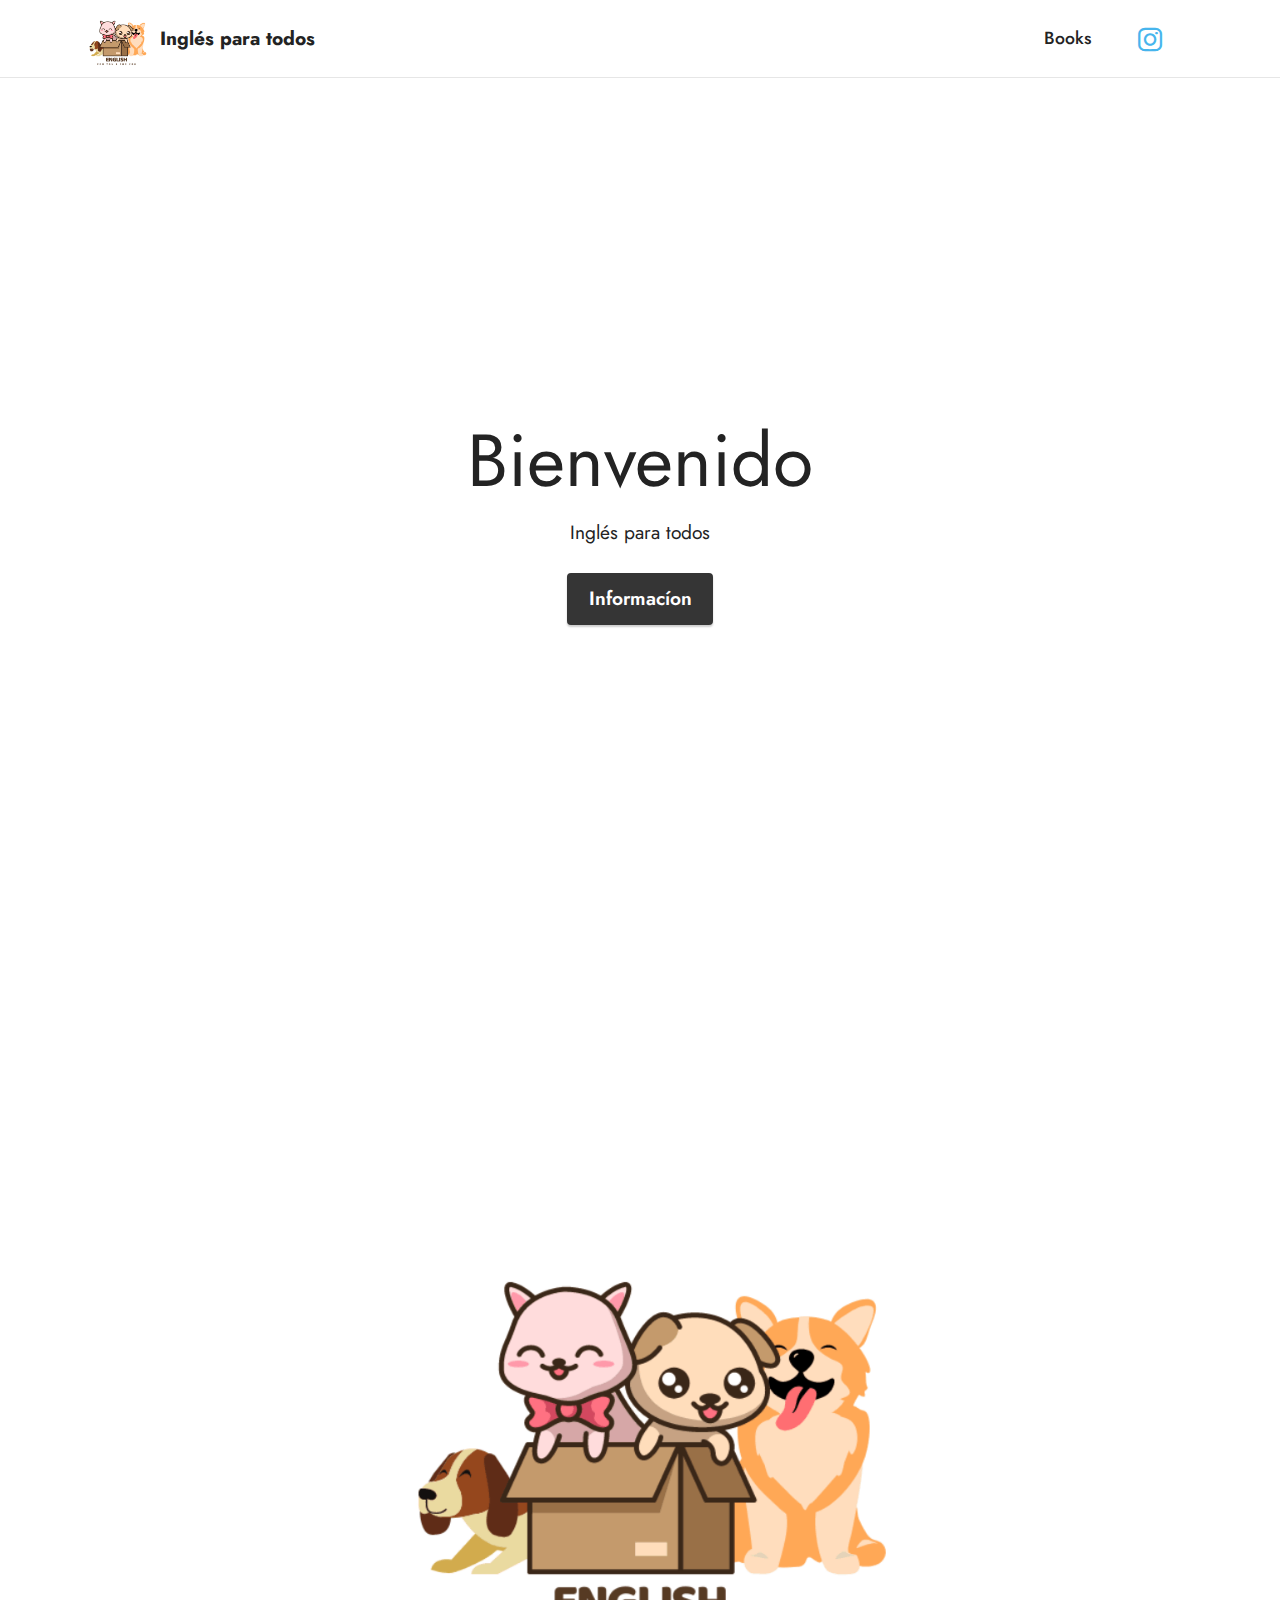
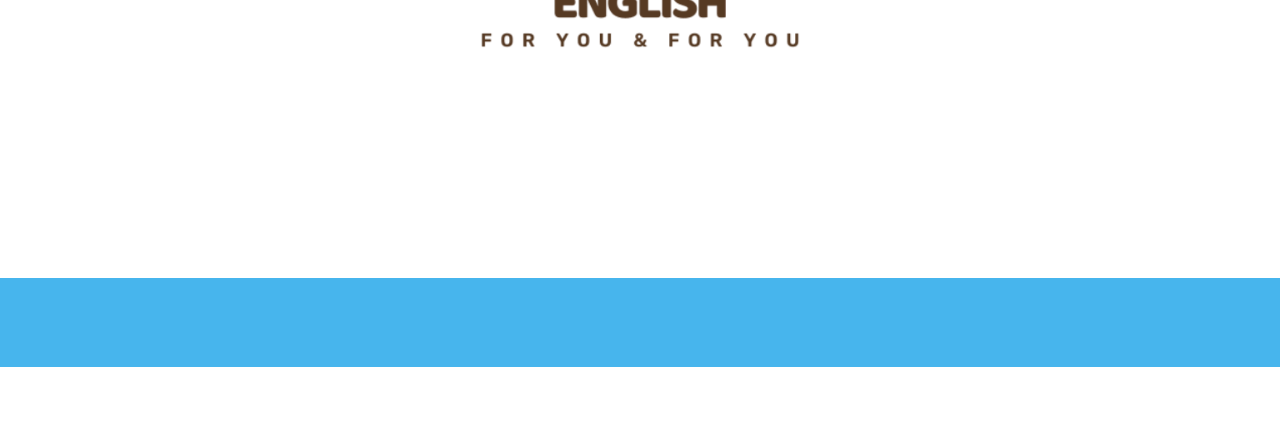
<file: index.html>
<!DOCTYPE html>
<html  >
<head>
  <!-- Site made with Mobirise Website Builder v5.8.9, https://mobirise.com -->
  <meta charset="UTF-8">
  <meta http-equiv="X-UA-Compatible" content="IE=edge">
  <meta name="generator" content="Mobirise v5.8.9, mobirise.com">
  <meta name="viewport" content="width=device-width, initial-scale=1, minimum-scale=1">
  <link rel="shortcut icon" href="assets/images/english-128x128-1.png" type="image/x-icon">
  <meta name="description" content="">
  
  
  <title>Home</title>
  <link rel="stylesheet" href="assets/bootstrap/css/bootstrap.min.css">
  <link rel="stylesheet" href="assets/bootstrap/css/bootstrap-grid.min.css">
  <link rel="stylesheet" href="assets/bootstrap/css/bootstrap-reboot.min.css">
  <link rel="stylesheet" href="assets/animatecss/animate.css">
  <link rel="stylesheet" href="assets/dropdown/css/style.css">
  <link rel="stylesheet" href="assets/socicon/css/styles.css">
  <link rel="stylesheet" href="assets/theme/css/style.css">
  <link rel="preload" href="https://fonts.googleapis.com/css?family=Jost:100,200,300,400,500,600,700,800,900,100i,200i,300i,400i,500i,600i,700i,800i,900i&display=swap" as="style" onload="this.onload=null;this.rel='stylesheet'">
  <noscript><link rel="stylesheet" href="https://fonts.googleapis.com/css?family=Jost:100,200,300,400,500,600,700,800,900,100i,200i,300i,400i,500i,600i,700i,800i,900i&display=swap"></noscript>
  <link rel="preload" as="style" href="assets/mobirise/css/mbr-additional.css"><link rel="stylesheet" href="assets/mobirise/css/mbr-additional.css" type="text/css">

  
  
  
</head>
<body>
  
  <section data-bs-version="5.1" class="menu cid-s48OLK6784" once="menu" id="menu1-h">
    
    <nav class="navbar navbar-dropdown navbar-expand-lg">
        <div class="container">
            <div class="navbar-brand">
                <span class="navbar-logo">
                    <a href="index.html">
                        <img src="assets/images/english-121x121.png" alt="The English Pack" style="height: 3.8rem;">
                    </a>
                </span>
                <span class="navbar-caption-wrap"><a class="navbar-caption text-black text-primary display-7" href="index.html">Inglés para todos<br></a></span>
            </div>
            <button class="navbar-toggler" type="button" data-toggle="collapse" data-bs-toggle="collapse" data-target="#navbarSupportedContent" data-bs-target="#navbarSupportedContent" aria-controls="navbarNavAltMarkup" aria-expanded="false" aria-label="Toggle navigation">
                <div class="hamburger">
                    <span></span>
                    <span></span>
                    <span></span>
                    <span></span>
                </div>
            </button>
            <div class="collapse navbar-collapse" id="navbarSupportedContent">
                <ul class="navbar-nav nav-dropdown nav-right" data-app-modern-menu="true"><li class="nav-item"><a class="nav-link link text-black text-primary display-4" href="page1.html">Books<br></a></li></ul>
                <div class="icons-menu">
                    <a class="iconfont-wrapper" href="https://instagram.com/the_english_pack" target="_blank">
                        <span class="p-2 mbr-iconfont socicon-instagram socicon"></span>
                    </a>
                    
                    
                    
                </div>
                
            </div>
        </div>
    </nav>

</section>

<section data-bs-version="5.1" class="header1 cid-s48MCQYojq mbr-fullscreen" id="header1-f">

    

    

    <div class="align-center container">
        <div class="row justify-content-center">
            <div class="col-12 col-lg-4">
                <h1 class="mbr-section-title mbr-fonts-style mb-3 display-1">Bienvenido</h1>
                
                <p class="mbr-text mbr-fonts-style display-7">Inglés para todos<br></p>
                <div class="mbr-section-btn mt-3"><a class="btn btn-primary display-7" href="page1.html">Informacíon<br></a></div>
            </div>
        </div>
    </div>
</section>

<section data-bs-version="5.1" class="header5 cid-tDD5yMzaNj mbr-fullscreen" id="header5-v">

    

    
    

    <div class="container">
        <div class="row justify-content-end">
            <div class="col-12 col-lg-7">
                
                
                
                
            </div>
        </div>
    </div>
</section>

<section data-bs-version="5.1" class="footer7 cid-t3FCUiRJSr" once="footers" id="footer7-p">

    

    

    <div class="container">
        <div class="media-container-row align-center mbr-white">
            <div class="col-12">
                <p class="mbr-text mb-0 mbr-fonts-style display-7">
                    © Copyright 2022 Inglés para todos by iHezus - All Rights Reserved
                </p>
            </div>
        </div>
    </div>
</section><section class="display-7" style="padding: 0;align-items: center;justify-content: center;flex-wrap: wrap;    align-content: center;display: flex;position: relative;height: 4rem;"><a href="https://mobiri.se/2471107" style="flex: 1 1;height: 4rem;position: absolute;width: 100%;z-index: 1;"><img alt="" style="height: 4rem;" src="[data-uri]"></a><p style="margin: 0;text-align: center;" class="display-7">Made with &#8204;</p><a style="z-index:1" href="https://mobirise.com/builder/no-code-website-builder.html">No Code Website Builder</a></section><script src="assets/bootstrap/js/bootstrap.bundle.min.js"></script>  <script src="assets/smoothscroll/smooth-scroll.js"></script>  <script src="assets/ytplayer/index.js"></script>  <script src="assets/dropdown/js/navbar-dropdown.js"></script>  <script src="assets/theme/js/script.js"></script>  
  
  
 <div id="scrollToTop" class="scrollToTop mbr-arrow-up"><a style="text-align: center;"><i class="mbr-arrow-up-icon mbr-arrow-up-icon-cm cm-icon cm-icon-smallarrow-up"></i></a></div>
    <input name="animation" type="hidden">
  </body>
</html>
</file>
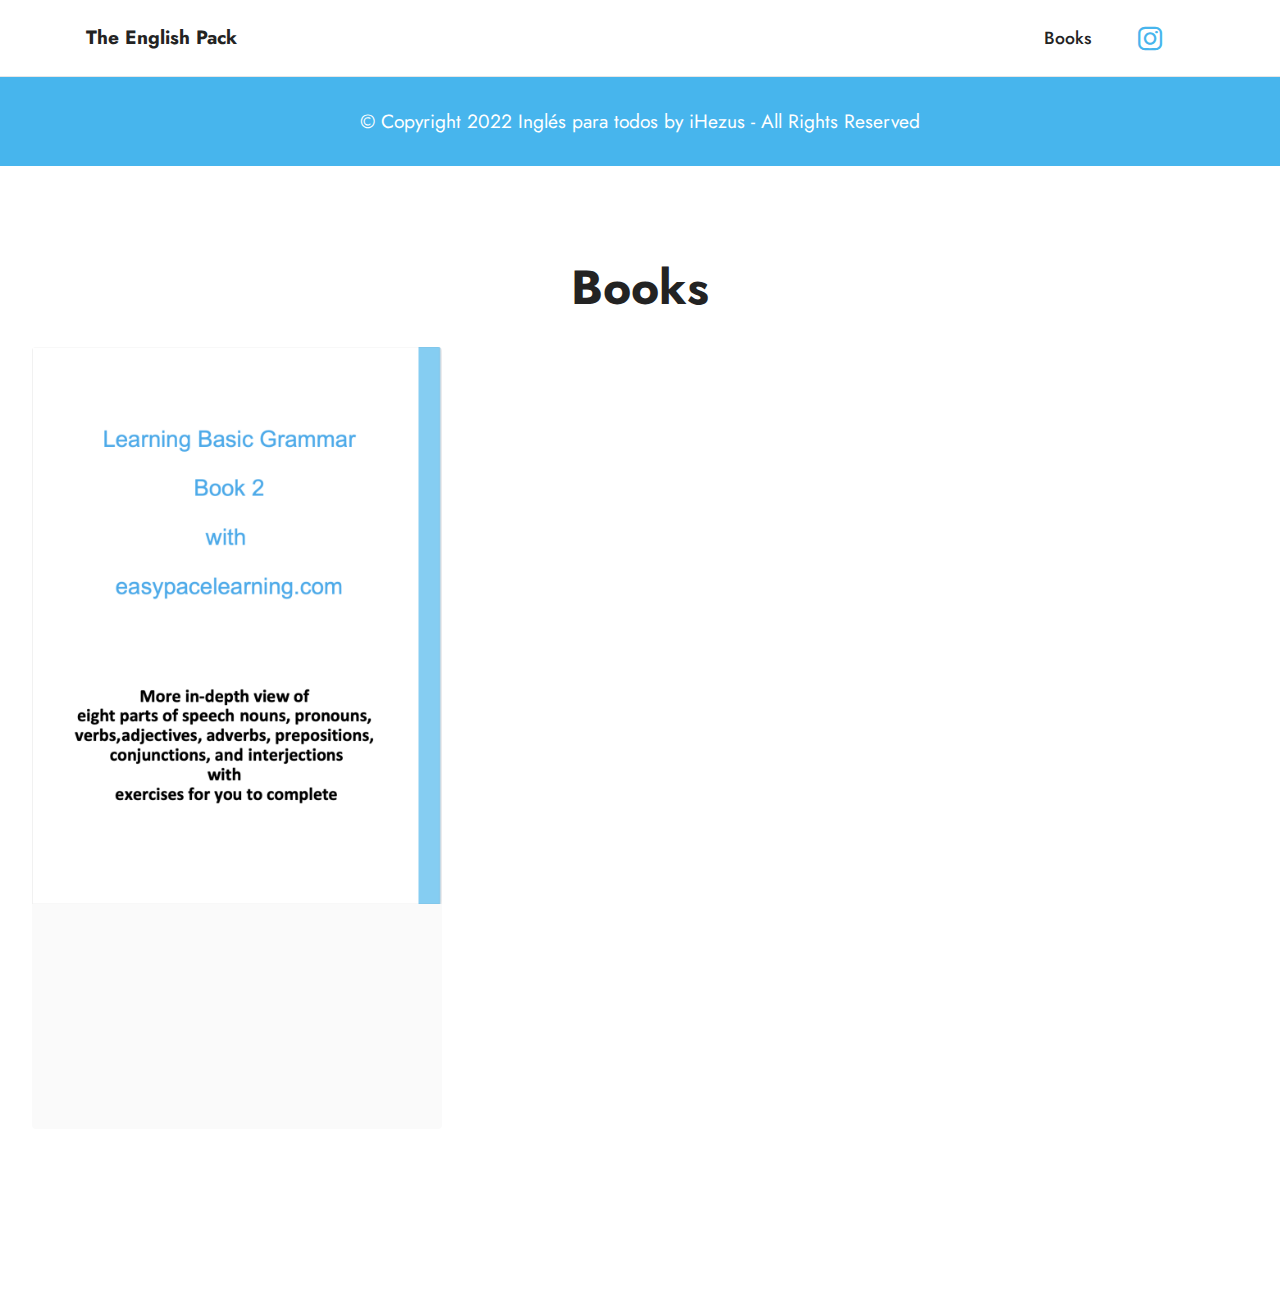
<file: page1.html>
<!DOCTYPE html>
<html  >
<head>
  <!-- Site made with Mobirise Website Builder v5.8.9, https://mobirise.com -->
  <meta charset="UTF-8">
  <meta http-equiv="X-UA-Compatible" content="IE=edge">
  <meta name="generator" content="Mobirise v5.8.9, mobirise.com">
  <meta name="viewport" content="width=device-width, initial-scale=1, minimum-scale=1">
  <link rel="shortcut icon" href="assets/images/english-128x128-1.png" type="image/x-icon">
  <meta name="description" content="">
  
  
  <title>Books</title>
  <link rel="stylesheet" href="assets/web/assets/mobirise-icons2/mobirise2.css">
  <link rel="stylesheet" href="assets/bootstrap/css/bootstrap.min.css">
  <link rel="stylesheet" href="assets/bootstrap/css/bootstrap-grid.min.css">
  <link rel="stylesheet" href="assets/bootstrap/css/bootstrap-reboot.min.css">
  <link rel="stylesheet" href="assets/animatecss/animate.css">
  <link rel="stylesheet" href="assets/dropdown/css/style.css">
  <link rel="stylesheet" href="assets/socicon/css/styles.css">
  <link rel="stylesheet" href="assets/theme/css/style.css">
  <link rel="preload" href="https://fonts.googleapis.com/css?family=Jost:100,200,300,400,500,600,700,800,900,100i,200i,300i,400i,500i,600i,700i,800i,900i&display=swap" as="style" onload="this.onload=null;this.rel='stylesheet'">
  <noscript><link rel="stylesheet" href="https://fonts.googleapis.com/css?family=Jost:100,200,300,400,500,600,700,800,900,100i,200i,300i,400i,500i,600i,700i,800i,900i&display=swap"></noscript>
  <link rel="preload" as="style" href="assets/mobirise/css/mbr-additional.css"><link rel="stylesheet" href="assets/mobirise/css/mbr-additional.css" type="text/css">

  
  
  
</head>
<body>
  
  <section data-bs-version="5.1" class="menu cid-s48OLK6784" once="menu" id="menu1-k">
    
    <nav class="navbar navbar-dropdown navbar-expand-lg">
        <div class="container">
            <div class="navbar-brand">
                
                <span class="navbar-caption-wrap"><a class="navbar-caption text-black text-primary display-7" href="index.html">The English Pack<br></a></span>
            </div>
            <button class="navbar-toggler" type="button" data-toggle="collapse" data-bs-toggle="collapse" data-target="#navbarSupportedContent" data-bs-target="#navbarSupportedContent" aria-controls="navbarNavAltMarkup" aria-expanded="false" aria-label="Toggle navigation">
                <div class="hamburger">
                    <span></span>
                    <span></span>
                    <span></span>
                    <span></span>
                </div>
            </button>
            <div class="collapse navbar-collapse" id="navbarSupportedContent">
                <ul class="navbar-nav nav-dropdown nav-right" data-app-modern-menu="true"><li class="nav-item"><a class="nav-link link text-black text-primary display-4" href="page1.html">Books<br></a></li></ul>
                <div class="icons-menu">
                    <a class="iconfont-wrapper" href="https://instagram.com/the_english_pack" target="_blank">
                        <span class="p-2 mbr-iconfont socicon-instagram socicon"></span>
                    </a>
                    
                    
                    
                </div>
                
            </div>
        </div>
    </nav>

</section>

<section data-bs-version="5.1" class="footer7 cid-t3FCUiRJSr" once="footers" id="footer7-p">

    

    

    <div class="container">
        <div class="media-container-row align-center mbr-white">
            <div class="col-12">
                <p class="mbr-text mb-0 mbr-fonts-style display-7">
                    © Copyright 2022 Inglés para todos by iHezus - All Rights Reserved
                </p>
            </div>
        </div>
    </div>
</section>

<section data-bs-version="5.1" class="slider4 mbr-embla cid-t79W2n2QCv" id="slider4-t">
    
    
    <div class="position-relative text-center">
        <div class="mbr-section-head">
            <h4 class="mbr-section-title mbr-fonts-style align-center mb-0 display-2">
                <strong>Books</strong><strong><br></strong></h4>
            
        </div>
        <div class="embla mt-4" data-skip-snaps="true" data-align="center" data-contain-scroll="trimSnaps" data-auto-play-interval="5" data-draggable="true">
            <div class="embla__viewport container-fluid">
                <div class="embla__container">
                    <div class="embla__slide slider-image item" style="margin-left: 1rem; margin-right: 1rem;">
                        <div class="slide-content">
                            <div class="item-wrapper">
                                <div class="item-img">
                                    <img src="assets/images/screen-shot-2022-05-28-at-3.32.36-pm-1000x1360.png" alt="Mobirise Website Builder">
                                </div>
                            </div>
                            <div class="item-content">
                                <h5 class="item-title mbr-fonts-style display-7"><strong>Grammar</strong></h5>
                                
                                <p class="mbr-text mbr-fonts-style mt-3 display-7">Free</p>
                            </div>
                            <div class="mbr-section-btn item-footer mt-2"><a href="https://drive.google.com/file/d/14fj6zOyxo59Sclly__LDYnFG51HWrzSD/view?usp=sharing" class="btn btn-primary item-btn display-7" target="_blank">Download</a></div>
                        </div>
                    </div>
                    
                    
                    
                </div>
            </div>
            <button class="embla__button embla__button--prev">
                <span class="mobi-mbri mobi-mbri-arrow-prev mbr-iconfont" aria-hidden="true"></span>
                <span class="sr-only visually-hidden visually-hidden">Previous</span>
            </button>
            <button class="embla__button embla__button--next">
                <span class="mobi-mbri mobi-mbri-arrow-next mbr-iconfont" aria-hidden="true"></span>
                <span class="sr-only visually-hidden visually-hidden">Next</span>
            </button>
        </div>
    </div>
</section><section class="display-7" style="padding: 0;align-items: center;justify-content: center;flex-wrap: wrap;    align-content: center;display: flex;position: relative;height: 4rem;"><a href="https://mobiri.se/2471107" style="flex: 1 1;height: 4rem;position: absolute;width: 100%;z-index: 1;"><img alt="" style="height: 4rem;" src="[data-uri]"></a><p style="margin: 0;text-align: center;" class="display-7">Made with &#8204;</p><a style="z-index:1" href="https://mobirise.com/builder/landing-page-software.html">Landing Page Software</a></section><script src="assets/bootstrap/js/bootstrap.bundle.min.js"></script>  <script src="assets/smoothscroll/smooth-scroll.js"></script>  <script src="assets/ytplayer/index.js"></script>  <script src="assets/dropdown/js/navbar-dropdown.js"></script>  <script src="assets/embla/embla.min.js"></script>  <script src="assets/embla/script.js"></script>  <script src="assets/theme/js/script.js"></script>  
  
  
 <div id="scrollToTop" class="scrollToTop mbr-arrow-up"><a style="text-align: center;"><i class="mbr-arrow-up-icon mbr-arrow-up-icon-cm cm-icon cm-icon-smallarrow-up"></i></a></div>
    <input name="animation" type="hidden">
  </body>
</html>
</file>
<file: assets/dropdown/css/style.css>
.navbar-dropdown {
  left: 0;
  padding: 0;
  position: absolute;
  right: 0;
  top: 0;
  transition: all 0.45s ease;
  z-index: 1030;
  background: #282828; }
  .navbar-dropdown .navbar-logo {
    margin-right: 0.8rem;
    transition: margin 0.3s ease-in-out;
    vertical-align: middle; }
    .navbar-dropdown .navbar-logo img {
      height: 3.125rem;
      transition: all 0.3s ease-in-out; }
    .navbar-dropdown .navbar-logo.mbr-iconfont {
      font-size: 3.125rem;
      line-height: 3.125rem; }
  .navbar-dropdown .navbar-caption {
    font-weight: 700;
    white-space: normal;
    vertical-align: -4px;
    line-height: 3.125rem !important; }
    .navbar-dropdown .navbar-caption, .navbar-dropdown .navbar-caption:hover {
      color: inherit;
      text-decoration: none; }
  .navbar-dropdown .mbr-iconfont + .navbar-caption {
    vertical-align: -1px; }
  .navbar-dropdown.navbar-fixed-top {
    position: fixed; }
  .navbar-dropdown .navbar-brand span {
    vertical-align: -4px; }
  .navbar-dropdown.bg-color.transparent {
    background: none; }
  .navbar-dropdown.navbar-short .navbar-brand {
    padding: 0.625rem 0; }
    .navbar-dropdown.navbar-short .navbar-brand span {
      vertical-align: -1px; }
  .navbar-dropdown.navbar-short .navbar-caption {
    line-height: 2.375rem !important;
    vertical-align: -2px; }
  .navbar-dropdown.navbar-short .navbar-logo {
    margin-right: 0.5rem; }
    .navbar-dropdown.navbar-short .navbar-logo img {
      height: 2.375rem; }
    .navbar-dropdown.navbar-short .navbar-logo.mbr-iconfont {
      font-size: 2.375rem;
      line-height: 2.375rem; }
  .navbar-dropdown.navbar-short .mbr-table-cell {
    height: 3.625rem; }
  .navbar-dropdown .navbar-close {
    left: 0.6875rem;
    position: fixed;
    top: 0.75rem;
    z-index: 1000; }
  .navbar-dropdown .hamburger-icon {
    content: "";
    display: inline-block;
    vertical-align: middle;
    width: 16px;
    -webkit-box-shadow: 0 -6px 0 1px #282828,0 0 0 1px #282828,0 6px 0 1px #282828;
    -moz-box-shadow: 0 -6px 0 1px #282828,0 0 0 1px #282828,0 6px 0 1px #282828;
    box-shadow: 0 -6px 0 1px #282828,0 0 0 1px #282828,0 6px 0 1px #282828; }

.dropdown-menu .dropdown-toggle[data-toggle="dropdown-submenu"]::after {
  border-bottom: 0.35em solid transparent;
  border-left: 0.35em solid;
  border-right: 0;
  border-top: 0.35em solid transparent;
  margin-left: 0.3rem; }

.dropdown-menu .dropdown-item:focus {
  outline: 0; }

.nav-dropdown {
  font-size: 0.75rem;
  font-weight: 500;
  height: auto !important; }
  .nav-dropdown .nav-btn {
    padding-left: 1rem; }
  .nav-dropdown .link {
    margin: .667em 1.667em;
    font-weight: 500;
    padding: 0;
    transition: color .2s ease-in-out; }
    .nav-dropdown .link.dropdown-toggle {
      margin-right: 2.583em; }
      .nav-dropdown .link.dropdown-toggle::after {
        margin-left: .25rem;
        border-top: 0.35em solid;
        border-right: 0.35em solid transparent;
        border-left: 0.35em solid transparent;
        border-bottom: 0; }
      .nav-dropdown .link.dropdown-toggle[aria-expanded="true"] {
        margin: 0;
        padding: 0.667em 3.263em  0.667em 1.667em; }
  .nav-dropdown .link::after,
  .nav-dropdown .dropdown-item::after {
    color: inherit; }
  .nav-dropdown .btn {
    font-size: 0.75rem;
    font-weight: 700;
    letter-spacing: 0;
    margin-bottom: 0;
    padding-left: 1.25rem;
    padding-right: 1.25rem; }
  .nav-dropdown .dropdown-menu {
    border-radius: 0;
    border: 0;
    left: 0;
    margin: 0;
    padding-bottom: 1.25rem;
    padding-top: 1.25rem;
    position: relative; }
  .nav-dropdown .dropdown-submenu {
    margin-left: 0.125rem;
    top: 0; }
  .nav-dropdown .dropdown-item {
    font-weight: 500;
    line-height: 2;
    padding: 0.3846em 4.615em 0.3846em 1.5385em;
    position: relative;
    transition: color .2s ease-in-out, background-color .2s ease-in-out; }
    .nav-dropdown .dropdown-item::after {
      margin-top: -0.3077em;
      position: absolute;
      right: 1.1538em;
      top: 50%; }
    .nav-dropdown .dropdown-item:focus, .nav-dropdown .dropdown-item:hover {
      background: none; }

@media (max-width: 767px) {
  .nav-dropdown.navbar-toggleable-sm {
    bottom: 0;
    display: none;
    left: 0;
    overflow-x: hidden;
    position: fixed;
    top: 0;
    transform: translateX(-100%);
    -ms-transform: translateX(-100%);
    -webkit-transform: translateX(-100%);
    width: 18.75rem;
    z-index: 999; } }
.nav-dropdown.navbar-toggleable-xl {
  bottom: 0;
  display: none;
  left: 0;
  overflow-x: hidden;
  position: fixed;
  top: 0;
  transform: translateX(-100%);
  -ms-transform: translateX(-100%);
  -webkit-transform: translateX(-100%);
  width: 18.75rem;
  z-index: 999; }

.nav-dropdown-sm {
  display: block !important;
  overflow-x: hidden;
  overflow: auto;
  padding-top: 3.875rem; }
  .nav-dropdown-sm::after {
    content: "";
    display: block;
    height: 3rem;
    width: 100%; }
  .nav-dropdown-sm.collapse.in ~ .navbar-close {
    display: block !important; }
  .nav-dropdown-sm.collapsing, .nav-dropdown-sm.collapse.in {
    transform: translateX(0);
    -ms-transform: translateX(0);
    -webkit-transform: translateX(0);
    transition: all 0.25s ease-out;
    -webkit-transition: all 0.25s ease-out;
    background: #282828; }
  .nav-dropdown-sm.collapsing[aria-expanded="false"] {
    transform: translateX(-100%);
    -ms-transform: translateX(-100%);
    -webkit-transform: translateX(-100%); }
  .nav-dropdown-sm .nav-item {
    display: block;
    margin-left: 0 !important;
    padding-left: 0; }
  .nav-dropdown-sm .link,
  .nav-dropdown-sm .dropdown-item {
    border-top: 1px dotted rgba(255, 255, 255, 0.1);
    font-size: 0.8125rem;
    line-height: 1.6;
    margin: 0 !important;
    padding: 0.875rem 2.4rem 0.875rem 1.5625rem !important;
    position: relative;
    white-space: normal; }
    .nav-dropdown-sm .link:focus, .nav-dropdown-sm .link:hover,
    .nav-dropdown-sm .dropdown-item:focus,
    .nav-dropdown-sm .dropdown-item:hover {
      background: rgba(0, 0, 0, 0.2) !important;
      color: #c0a375; }
  .nav-dropdown-sm .nav-btn {
    position: relative;
    padding: 1.5625rem 1.5625rem 0 1.5625rem; }
    .nav-dropdown-sm .nav-btn::before {
      border-top: 1px dotted rgba(255, 255, 255, 0.1);
      content: "";
      left: 0;
      position: absolute;
      top: 0;
      width: 100%; }
    .nav-dropdown-sm .nav-btn + .nav-btn {
      padding-top: 0.625rem; }
      .nav-dropdown-sm .nav-btn + .nav-btn::before {
        display: none; }
  .nav-dropdown-sm .btn {
    padding: 0.625rem 0; }
  .nav-dropdown-sm .dropdown-toggle[data-toggle="dropdown-submenu"]::after {
    margin-left: .25rem;
    border-top: 0.35em solid;
    border-right: 0.35em solid transparent;
    border-left: 0.35em solid transparent;
    border-bottom: 0; }
  .nav-dropdown-sm .dropdown-toggle[data-toggle="dropdown-submenu"][aria-expanded="true"]::after {
    border-top: 0;
    border-right: 0.35em solid transparent;
    border-left: 0.35em solid transparent;
    border-bottom: 0.35em solid; }
  .nav-dropdown-sm .dropdown-menu {
    margin: 0;
    padding: 0;
    position: relative;
    top: 0;
    left: 0;
    width: 100%;
    border: 0;
    float: none;
    border-radius: 0;
    background: none; }
  .nav-dropdown-sm .dropdown-submenu {
    left: 100%;
    margin-left: 0.125rem;
    margin-top: -1.25rem;
    top: 0; }

.navbar-toggleable-sm .nav-dropdown .dropdown-menu {
  position: absolute; }

.navbar-toggleable-sm .nav-dropdown .dropdown-submenu {
  left: 100%;
  margin-left: 0.125rem;
  margin-top: -1.25rem;
  top: 0; }

.navbar-toggleable-sm.opened .nav-dropdown .dropdown-menu {
  position: relative; }

.navbar-toggleable-sm.opened .nav-dropdown .dropdown-submenu {
  left: 0;
  margin-left: 00rem;
  margin-top: 0rem;
  top: 0; }

.is-builder .nav-dropdown.collapsing {
  transition: none !important; }
</file>
<file: assets/socicon/css/styles.css>
@charset "UTF-8";

@font-face {
  font-family: 'Socicon';
  src:  url('../fonts/socicon.eot');
  src:  url('../fonts/socicon.eot?#iefix') format('embedded-opentype'),
    url('../fonts/socicon.woff2') format('woff2'),
    url('../fonts/socicon.ttf') format('truetype'),
    url('../fonts/socicon.woff') format('woff'),
    url('../fonts/socicon.svg#socicon') format('svg');
  font-weight: normal;
  font-style: normal;
  font-display: swap;
}

[data-icon]:before {
  font-family: "socicon" !important;
  content: attr(data-icon);
  font-style: normal !important;
  font-weight: normal !important;
  font-variant: normal !important;
  text-transform: none !important;
  speak: none;
  line-height: 1;
  -webkit-font-smoothing: antialiased;
  -moz-osx-font-smoothing: grayscale;
}

[class^="socicon-"], [class*=" socicon-"] {
  /* use !important to prevent issues with browser extensions that change fonts */
  font-family: 'Socicon' !important;
  speak: none;
  font-style: normal;
  font-weight: normal;
  font-variant: normal;
  text-transform: none;
  line-height: 1;

  /* Better Font Rendering =========== */
  -webkit-font-smoothing: antialiased;
  -moz-osx-font-smoothing: grayscale;
}

.socicon-eitaa:before {
  content: "\e97c";
}
.socicon-soroush:before {
  content: "\e97d";
}
.socicon-bale:before {
  content: "\e97e";
}
.socicon-zazzle:before {
  content: "\e97b";
}
.socicon-society6:before {
  content: "\e97a";
}
.socicon-redbubble:before {
  content: "\e979";
}
.socicon-avvo:before {
  content: "\e978";
}
.socicon-stitcher:before {
  content: "\e977";
}
.socicon-googlehangouts:before {
  content: "\e974";
}
.socicon-dlive:before {
  content: "\e975";
}
.socicon-vsco:before {
  content: "\e976";
}
.socicon-flipboard:before {
  content: "\e973";
}
.socicon-ubuntu:before {
  content: "\e958";
}
.socicon-artstation:before {
  content: "\e959";
}
.socicon-invision:before {
  content: "\e95a";
}
.socicon-torial:before {
  content: "\e95b";
}
.socicon-collectorz:before {
  content: "\e95c";
}
.socicon-seenthis:before {
  content: "\e95d";
}
.socicon-googleplaymusic:before {
  content: "\e95e";
}
.socicon-debian:before {
  content: "\e95f";
}
.socicon-filmfreeway:before {
  content: "\e960";
}
.socicon-gnome:before {
  content: "\e961";
}
.socicon-itchio:before {
  content: "\e962";
}
.socicon-jamendo:before {
  content: "\e963";
}
.socicon-mix:before {
  content: "\e964";
}
.socicon-sharepoint:before {
  content: "\e965";
}
.socicon-tinder:before {
  content: "\e966";
}
.socicon-windguru:before {
  content: "\e967";
}
.socicon-cdbaby:before {
  content: "\e968";
}
.socicon-elementaryos:before {
  content: "\e969";
}
.socicon-stage32:before {
  content: "\e96a";
}
.socicon-tiktok:before {
  content: "\e96b";
}
.socicon-gitter:before {
  content: "\e96c";
}
.socicon-letterboxd:before {
  content: "\e96d";
}
.socicon-threema:before {
  content: "\e96e";
}
.socicon-splice:before {
  content: "\e96f";
}
.socicon-metapop:before {
  content: "\e970";
}
.socicon-naver:before {
  content: "\e971";
}
.socicon-remote:before {
  content: "\e972";
}
.socicon-internet:before {
  content: "\e957";
}
.socicon-moddb:before {
  content: "\e94b";
}
.socicon-indiedb:before {
  content: "\e94c";
}
.socicon-traxsource:before {
  content: "\e94d";
}
.socicon-gamefor:before {
  content: "\e94e";
}
.socicon-pixiv:before {
  content: "\e94f";
}
.socicon-myanimelist:before {
  content: "\e950";
}
.socicon-blackberry:before {
  content: "\e951";
}
.socicon-wickr:before {
  content: "\e952";
}
.socicon-spip:before {
  content: "\e953";
}
.socicon-napster:before {
  content: "\e954";
}
.socicon-beatport:before {
  content: "\e955";
}
.socicon-hackerone:before {
  content: "\e956";
}
.socicon-hackernews:before {
  content: "\e946";
}
.socicon-smashwords:before {
  content: "\e947";
}
.socicon-kobo:before {
  content: "\e948";
}
.socicon-bookbub:before {
  content: "\e949";
}
.socicon-mailru:before {
  content: "\e94a";
}
.socicon-gitlab:before {
  content: "\e945";
}
.socicon-instructables:before {
  content: "\e944";
}
.socicon-portfolio:before {
  content: "\e943";
}
.socicon-codered:before {
  content: "\e940";
}
.socicon-origin:before {
  content: "\e941";
}
.socicon-nextdoor:before {
  content: "\e942";
}
.socicon-udemy:before {
  content: "\e93f";
}
.socicon-livemaster:before {
  content: "\e93e";
}
.socicon-crunchbase:before {
  content: "\e93b";
}
.socicon-homefy:before {
  content: "\e93c";
}
.socicon-calendly:before {
  content: "\e93d";
}
.socicon-realtor:before {
  content: "\e90f";
}
.socicon-tidal:before {
  content: "\e910";
}
.socicon-qobuz:before {
  content: "\e911";
}
.socicon-natgeo:before {
  content: "\e912";
}
.socicon-mastodon:before {
  content: "\e913";
}
.socicon-unsplash:before {
  content: "\e914";
}
.socicon-homeadvisor:before {
  content: "\e915";
}
.socicon-angieslist:before {
  content: "\e916";
}
.socicon-codepen:before {
  content: "\e917";
}
.socicon-slack:before {
  content: "\e918";
}
.socicon-openaigym:before {
  content: "\e919";
}
.socicon-logmein:before {
  content: "\e91a";
}
.socicon-fiverr:before {
  content: "\e91b";
}
.socicon-gotomeeting:before {
  content: "\e91c";
}
.socicon-aliexpress:before {
  content: "\e91d";
}
.socicon-guru:before {
  content: "\e91e";
}
.socicon-appstore:before {
  content: "\e91f";
}
.socicon-homes:before {
  content: "\e920";
}
.socicon-zoom:before {
  content: "\e921";
}
.socicon-alibaba:before {
  content: "\e922";
}
.socicon-craigslist:before {
  content: "\e923";
}
.socicon-wix:before {
  content: "\e924";
}
.socicon-redfin:before {
  content: "\e925";
}
.socicon-googlecalendar:before {
  content: "\e926";
}
.socicon-shopify:before {
  content: "\e927";
}
.socicon-freelancer:before {
  content: "\e928";
}
.socicon-seedrs:before {
  content: "\e929";
}
.socicon-bing:before {
  content: "\e92a";
}
.socicon-doodle:before {
  content: "\e92b";
}
.socicon-bonanza:before {
  content: "\e92c";
}
.socicon-squarespace:before {
  content: "\e92d";
}
.socicon-toptal:before {
  content: "\e92e";
}
.socicon-gust:before {
  content: "\e92f";
}
.socicon-ask:before {
  content: "\e930";
}
.socicon-trulia:before {
  content: "\e931";
}
.socicon-loomly:before {
  content: "\e932";
}
.socicon-ghost:before {
  content: "\e933";
}
.socicon-upwork:before {
  content: "\e934";
}
.socicon-fundable:before {
  content: "\e935";
}
.socicon-booking:before {
  content: "\e936";
}
.socicon-googlemaps:before {
  content: "\e937";
}
.socicon-zillow:before {
  content: "\e938";
}
.socicon-niconico:before {
  content: "\e939";
}
.socicon-toneden:before {
  content: "\e93a";
}
.socicon-augment:before {
  content: "\e908";
}
.socicon-bitbucket:before {
  content: "\e909";
}
.socicon-fyuse:before {
  content: "\e90a";
}
.socicon-yt-gaming:before {
  content: "\e90b";
}
.socicon-sketchfab:before {
  content: "\e90c";
}
.socicon-mobcrush:before {
  content: "\e90d";
}
.socicon-microsoft:before {
  content: "\e90e";
}
.socicon-pandora:before {
  content: "\e907";
}
.socicon-messenger:before {
  content: "\e906";
}
.socicon-gamewisp:before {
  content: "\e905";
}
.socicon-bloglovin:before {
  content: "\e904";
}
.socicon-tunein:before {
  content: "\e903";
}
.socicon-gamejolt:before {
  content: "\e901";
}
.socicon-trello:before {
  content: "\e902";
}
.socicon-spreadshirt:before {
  content: "\e900";
}
.socicon-500px:before {
  content: "\e000";
}
.socicon-8tracks:before {
  content: "\e001";
}
.socicon-airbnb:before {
  content: "\e002";
}
.socicon-alliance:before {
  content: "\e003";
}
.socicon-amazon:before {
  content: "\e004";
}
.socicon-amplement:before {
  content: "\e005";
}
.socicon-android:before {
  content: "\e006";
}
.socicon-angellist:before {
  content: "\e007";
}
.socicon-apple:before {
  content: "\e008";
}
.socicon-appnet:before {
  content: "\e009";
}
.socicon-baidu:before {
  content: "\e00a";
}
.socicon-bandcamp:before {
  content: "\e00b";
}
.socicon-battlenet:before {
  content: "\e00c";
}
.socicon-mixer:before {
  content: "\e00d";
}
.socicon-bebee:before {
  content: "\e00e";
}
.socicon-bebo:before {
  content: "\e00f";
}
.socicon-behance:before {
  content: "\e010";
}
.socicon-blizzard:before {
  content: "\e011";
}
.socicon-blogger:before {
  content: "\e012";
}
.socicon-buffer:before {
  content: "\e013";
}
.socicon-chrome:before {
  content: "\e014";
}
.socicon-coderwall:before {
  content: "\e015";
}
.socicon-curse:before {
  content: "\e016";
}
.socicon-dailymotion:before {
  content: "\e017";
}
.socicon-deezer:before {
  content: "\e018";
}
.socicon-delicious:before {
  content: "\e019";
}
.socicon-deviantart:before {
  content: "\e01a";
}
.socicon-diablo:before {
  content: "\e01b";
}
.socicon-digg:before {
  content: "\e01c";
}
.socicon-discord:before {
  content: "\e01d";
}
.socicon-disqus:before {
  content: "\e01e";
}
.socicon-douban:before {
  content: "\e01f";
}
.socicon-draugiem:before {
  content: "\e020";
}
.socicon-dribbble:before {
  content: "\e021";
}
.socicon-drupal:before {
  content: "\e022";
}
.socicon-ebay:before {
  content: "\e023";
}
.socicon-ello:before {
  content: "\e024";
}
.socicon-endomodo:before {
  content: "\e025";
}
.socicon-envato:before {
  content: "\e026";
}
.socicon-etsy:before {
  content: "\e027";
}
.socicon-facebook:before {
  content: "\e028";
}
.socicon-feedburner:before {
  content: "\e029";
}
.socicon-filmweb:before {
  content: "\e02a";
}
.socicon-firefox:before {
  content: "\e02b";
}
.socicon-flattr:before {
  content: "\e02c";
}
.socicon-flickr:before {
  content: "\e02d";
}
.socicon-formulr:before {
  content: "\e02e";
}
.socicon-forrst:before {
  content: "\e02f";
}
.socicon-foursquare:before {
  content: "\e030";
}
.socicon-friendfeed:before {
  content: "\e031";
}
.socicon-github:before {
  content: "\e032";
}
.socicon-goodreads:before {
  content: "\e033";
}
.socicon-google:before {
  content: "\e034";
}
.socicon-googlescholar:before {
  content: "\e035";
}
.socicon-googlegroups:before {
  content: "\e036";
}
.socicon-googlephotos:before {
  content: "\e037";
}
.socicon-googleplus:before {
  content: "\e038";
}
.socicon-grooveshark:before {
  content: "\e039";
}
.socicon-hackerrank:before {
  content: "\e03a";
}
.socicon-hearthstone:before {
  content: "\e03b";
}
.socicon-hellocoton:before {
  content: "\e03c";
}
.socicon-heroes:before {
  content: "\e03d";
}
.socicon-smashcast:before {
  content: "\e03e";
}
.socicon-horde:before {
  content: "\e03f";
}
.socicon-houzz:before {
  content: "\e040";
}
.socicon-icq:before {
  content: "\e041";
}
.socicon-identica:before {
  content: "\e042";
}
.socicon-imdb:before {
  content: "\e043";
}
.socicon-instagram:before {
  content: "\e044";
}
.socicon-issuu:before {
  content: "\e045";
}
.socicon-istock:before {
  content: "\e046";
}
.socicon-itunes:before {
  content: "\e047";
}
.socicon-keybase:before {
  content: "\e048";
}
.socicon-lanyrd:before {
  content: "\e049";
}
.socicon-lastfm:before {
  content: "\e04a";
}
.socicon-line:before {
  content: "\e04b";
}
.socicon-linkedin:before {
  content: "\e04c";
}
.socicon-livejournal:before {
  content: "\e04d";
}
.socicon-lyft:before {
  content: "\e04e";
}
.socicon-macos:before {
  content: "\e04f";
}
.socicon-mail:before {
  content: "\e050";
}
.socicon-medium:before {
  content: "\e051";
}
.socicon-meetup:before {
  content: "\e052";
}
.socicon-mixcloud:before {
  content: "\e053";
}
.socicon-modelmayhem:before {
  content: "\e054";
}
.socicon-mumble:before {
  content: "\e055";
}
.socicon-myspace:before {
  content: "\e056";
}
.socicon-newsvine:before {
  content: "\e057";
}
.socicon-nintendo:before {
  content: "\e058";
}
.socicon-npm:before {
  content: "\e059";
}
.socicon-odnoklassniki:before {
  content: "\e05a";
}
.socicon-openid:before {
  content: "\e05b";
}
.socicon-opera:before {
  content: "\e05c";
}
.socicon-outlook:before {
  content: "\e05d";
}
.socicon-overwatch:before {
  content: "\e05e";
}
.socicon-patreon:before {
  content: "\e05f";
}
.socicon-paypal:before {
  content: "\e060";
}
.socicon-periscope:before {
  content: "\e061";
}
.socicon-persona:before {
  content: "\e062";
}
.socicon-pinterest:before {
  content: "\e063";
}
.socicon-play:before {
  content: "\e064";
}
.socicon-player:before {
  content: "\e065";
}
.socicon-playstation:before {
  content: "\e066";
}
.socicon-pocket:before {
  content: "\e067";
}
.socicon-qq:before {
  content: "\e068";
}
.socicon-quora:before {
  content: "\e069";
}
.socicon-raidcall:before {
  content: "\e06a";
}
.socicon-ravelry:before {
  content: "\e06b";
}
.socicon-reddit:before {
  content: "\e06c";
}
.socicon-renren:before {
  content: "\e06d";
}
.socicon-researchgate:before {
  content: "\e06e";
}
.socicon-residentadvisor:before {
  content: "\e06f";
}
.socicon-reverbnation:before {
  content: "\e070";
}
.socicon-rss:before {
  content: "\e071";
}
.socicon-sharethis:before {
  content: "\e072";
}
.socicon-skype:before {
  content: "\e073";
}
.socicon-slideshare:before {
  content: "\e074";
}
.socicon-smugmug:before {
  content: "\e075";
}
.socicon-snapchat:before {
  content: "\e076";
}
.socicon-songkick:before {
  content: "\e077";
}
.socicon-soundcloud:before {
  content: "\e078";
}
.socicon-spotify:before {
  content: "\e079";
}
.socicon-stackexchange:before {
  content: "\e07a";
}
.socicon-stackoverflow:before {
  content: "\e07b";
}
.socicon-starcraft:before {
  content: "\e07c";
}
.socicon-stayfriends:before {
  content: "\e07d";
}
.socicon-steam:before {
  content: "\e07e";
}
.socicon-storehouse:before {
  content: "\e07f";
}
.socicon-strava:before {
  content: "\e080";
}
.socicon-streamjar:before {
  content: "\e081";
}
.socicon-stumbleupon:before {
  content: "\e082";
}
.socicon-swarm:before {
  content: "\e083";
}
.socicon-teamspeak:before {
  content: "\e084";
}
.socicon-teamviewer:before {
  content: "\e085";
}
.socicon-technorati:before {
  content: "\e086";
}
.socicon-telegram:before {
  content: "\e087";
}
.socicon-tripadvisor:before {
  content: "\e088";
}
.socicon-tripit:before {
  content: "\e089";
}
.socicon-triplej:before {
  content: "\e08a";
}
.socicon-tumblr:before {
  content: "\e08b";
}
.socicon-twitch:before {
  content: "\e08c";
}
.socicon-twitter:before {
  content: "\e08d";
}
.socicon-uber:before {
  content: "\e08e";
}
.socicon-ventrilo:before {
  content: "\e08f";
}
.socicon-viadeo:before {
  content: "\e090";
}
.socicon-viber:before {
  content: "\e091";
}
.socicon-viewbug:before {
  content: "\e092";
}
.socicon-vimeo:before {
  content: "\e093";
}
.socicon-vine:before {
  content: "\e094";
}
.socicon-vkontakte:before {
  content: "\e095";
}
.socicon-warcraft:before {
  content: "\e096";
}
.socicon-wechat:before {
  content: "\e097";
}
.socicon-weibo:before {
  content: "\e098";
}
.socicon-whatsapp:before {
  content: "\e099";
}
.socicon-wikipedia:before {
  content: "\e09a";
}
.socicon-windows:before {
  content: "\e09b";
}
.socicon-wordpress:before {
  content: "\e09c";
}
.socicon-wykop:before {
  content: "\e09d";
}
.socicon-xbox:before {
  content: "\e09e";
}
.socicon-xing:before {
  content: "\e09f";
}
.socicon-yahoo:before {
  content: "\e0a0";
}
.socicon-yammer:before {
  content: "\e0a1";
}
.socicon-yandex:before {
  content: "\e0a2";
}
.socicon-yelp:before {
  content: "\e0a3";
}
.socicon-younow:before {
  content: "\e0a4";
}
.socicon-youtube:before {
  content: "\e0a5";
}
.socicon-zapier:before {
  content: "\e0a6";
}
.socicon-zerply:before {
  content: "\e0a7";
}
.socicon-zomato:before {
  content: "\e0a8";
}
.socicon-zynga:before {
  content: "\e0a9";
}
</file>
<file: assets/theme/css/style.css>
@charset "UTF-8";
section {
  background-color: #ffffff;
}

body {
  font-style: normal;
  line-height: 1.5;
  font-weight: 400;
  color: #232323;
  position: relative;
}

button {
  background-color: transparent;
  border-color: transparent;
}

section,
.container,
.container-fluid {
  position: relative;
  word-wrap: break-word;
}

a.mbr-iconfont:hover {
  text-decoration: none;
}

.article .lead p,
.article .lead ul,
.article .lead ol,
.article .lead pre,
.article .lead blockquote {
  margin-bottom: 0;
}

a {
  font-style: normal;
  font-weight: 400;
  cursor: pointer;
}
a, a:hover {
  text-decoration: none;
}

.mbr-section-title {
  font-style: normal;
  line-height: 1.3;
}

.mbr-section-subtitle {
  line-height: 1.3;
}

.mbr-text {
  font-style: normal;
  line-height: 1.7;
}

h1,
h2,
h3,
h4,
h5,
h6,
.display-1,
.display-2,
.display-4,
.display-5,
.display-7,
span,
p,
a {
  line-height: 1;
  word-break: break-word;
  word-wrap: break-word;
  font-weight: 400;
}

b,
strong {
  font-weight: bold;
}

input:-webkit-autofill, input:-webkit-autofill:hover, input:-webkit-autofill:focus, input:-webkit-autofill:active {
  transition-delay: 9999s;
  -webkit-transition-property: background-color, color;
  transition-property: background-color, color;
}

textarea[type=hidden] {
  display: none;
}

section {
  background-position: 50% 50%;
  background-repeat: no-repeat;
  background-size: cover;
}
section .mbr-background-video,
section .mbr-background-video-preview {
  position: absolute;
  bottom: 0;
  left: 0;
  right: 0;
  top: 0;
}

.hidden {
  visibility: hidden;
}

.mbr-z-index20 {
  z-index: 20;
}

/*! Base colors */
.mbr-white {
  color: #ffffff;
}

.mbr-black {
  color: #111111;
}

.mbr-bg-white {
  background-color: #ffffff;
}

.mbr-bg-black {
  background-color: #000000;
}

/*! Text-aligns */
.align-left {
  text-align: left;
}

.align-center {
  text-align: center;
}

.align-right {
  text-align: right;
}

/*! Font-weight  */
.mbr-light {
  font-weight: 300;
}

.mbr-regular {
  font-weight: 400;
}

.mbr-semibold {
  font-weight: 500;
}

.mbr-bold {
  font-weight: 700;
}

/*! Media  */
.media-content {
  flex-basis: 100%;
}

.media-container-row {
  display: flex;
  flex-direction: row;
  flex-wrap: wrap;
  justify-content: center;
  align-content: center;
  align-items: start;
}
.media-container-row .media-size-item {
  width: 400px;
}

.media-container-column {
  display: flex;
  flex-direction: column;
  flex-wrap: wrap;
  justify-content: center;
  align-content: center;
  align-items: stretch;
}
.media-container-column > * {
  width: 100%;
}

@media (min-width: 992px) {
  .media-container-row {
    flex-wrap: nowrap;
  }
}
figure {
  margin-bottom: 0;
  overflow: hidden;
}

figure[mbr-media-size] {
  transition: width 0.1s;
}

img,
iframe {
  display: block;
  width: 100%;
}

.card {
  background-color: transparent;
  border: none;
}

.card-box {
  width: 100%;
}

.card-img {
  text-align: center;
  flex-shrink: 0;
  -webkit-flex-shrink: 0;
}

.media {
  max-width: 100%;
  margin: 0 auto;
}

.mbr-figure {
  align-self: center;
}

.media-container > div {
  max-width: 100%;
}

.mbr-figure img,
.card-img img {
  width: 100%;
}

@media (max-width: 991px) {
  .media-size-item {
    width: auto !important;
  }

  .media {
    width: auto;
  }

  .mbr-figure {
    width: 100% !important;
  }
}
/*! Buttons */
.mbr-section-btn {
  margin-left: -0.6rem;
  margin-right: -0.6rem;
  font-size: 0;
}

.btn {
  font-weight: 600;
  border-width: 1px;
  font-style: normal;
  margin: 0.6rem 0.6rem;
  white-space: normal;
  transition: all 0.2s ease-in-out;
  display: inline-flex;
  align-items: center;
  justify-content: center;
  word-break: break-word;
}

.btn-sm {
  font-weight: 600;
  letter-spacing: 0px;
  transition: all 0.3s ease-in-out;
}

.btn-md {
  font-weight: 600;
  letter-spacing: 0px;
  transition: all 0.3s ease-in-out;
}

.btn-lg {
  font-weight: 600;
  letter-spacing: 0px;
  transition: all 0.3s ease-in-out;
}

.btn-form {
  margin: 0;
}
.btn-form:hover {
  cursor: pointer;
}

nav .mbr-section-btn {
  margin-left: 0rem;
  margin-right: 0rem;
}

/*! Btn icon margin */
.btn .mbr-iconfont,
.btn.btn-sm .mbr-iconfont {
  order: 1;
  cursor: pointer;
  margin-left: 0.5rem;
  vertical-align: sub;
}

.btn.btn-md .mbr-iconfont,
.btn.btn-md .mbr-iconfont {
  margin-left: 0.8rem;
}

.mbr-regular {
  font-weight: 400;
}

.mbr-semibold {
  font-weight: 500;
}

.mbr-bold {
  font-weight: 700;
}

[type=submit] {
  -webkit-appearance: none;
}

/*! Full-screen */
.mbr-fullscreen .mbr-overlay {
  min-height: 100vh;
}

.mbr-fullscreen {
  display: flex;
  display: -moz-flex;
  display: -ms-flex;
  display: -o-flex;
  align-items: center;
  min-height: 100vh;
  padding-top: 3rem;
  padding-bottom: 3rem;
}

/*! Map */
.map {
  height: 25rem;
  position: relative;
}
.map iframe {
  width: 100%;
  height: 100%;
}

/*! Scroll to top arrow */
.mbr-arrow-up {
  bottom: 25px;
  right: 90px;
  position: fixed;
  text-align: right;
  z-index: 5000;
  color: #ffffff;
  font-size: 22px;
}

.mbr-arrow-up a {
  background: rgba(0, 0, 0, 0.2);
  border-radius: 50%;
  color: #fff;
  display: inline-block;
  height: 60px;
  width: 60px;
  border: 2px solid #fff;
  outline-style: none !important;
  position: relative;
  text-decoration: none;
  transition: all 0.3s ease-in-out;
  cursor: pointer;
  text-align: center;
}
.mbr-arrow-up a:hover {
  background-color: rgba(0, 0, 0, 0.4);
}
.mbr-arrow-up a i {
  line-height: 60px;
}

.mbr-arrow-up-icon {
  display: block;
  color: #fff;
}

.mbr-arrow-up-icon::before {
  content: "›";
  display: inline-block;
  font-family: serif;
  font-size: 22px;
  line-height: 1;
  font-style: normal;
  position: relative;
  top: 6px;
  left: -4px;
  transform: rotate(-90deg);
}

/*! Arrow Down */
.mbr-arrow {
  position: absolute;
  bottom: 45px;
  left: 50%;
  width: 60px;
  height: 60px;
  cursor: pointer;
  background-color: rgba(80, 80, 80, 0.5);
  border-radius: 50%;
  transform: translateX(-50%);
}
@media (max-width: 767px) {
  .mbr-arrow {
    display: none;
  }
}
.mbr-arrow > a {
  display: inline-block;
  text-decoration: none;
  outline-style: none;
  -webkit-animation: arrowdown 1.7s ease-in-out infinite;
          animation: arrowdown 1.7s ease-in-out infinite;
  color: #ffffff;
}
.mbr-arrow > a > i {
  position: absolute;
  top: -2px;
  left: 15px;
  font-size: 2rem;
}

#scrollToTop a i::before {
  content: "";
  position: absolute;
  display: block;
  border-bottom: 2.5px solid #fff;
  border-left: 2.5px solid #fff;
  width: 27.8%;
  height: 27.8%;
  left: 50%;
  top: 51%;
  transform: translateY(-30%) translateX(-50%) rotate(135deg);
}

@keyframes arrowdown {
  0% {
    transform: translateY(0px);
  }
  50% {
    transform: translateY(-5px);
  }
  100% {
    transform: translateY(0px);
  }
}
@-webkit-keyframes arrowdown {
  0% {
    transform: translateY(0px);
  }
  50% {
    transform: translateY(-5px);
  }
  100% {
    transform: translateY(0px);
  }
}
@media (max-width: 500px) {
  .mbr-arrow-up {
    left: 0;
    right: 0;
    text-align: center;
  }
}
/*Gradients animation*/
@keyframes gradient-animation {
  from {
    background-position: 0% 100%;
    -webkit-animation-timing-function: ease-in-out;
            animation-timing-function: ease-in-out;
  }
  to {
    background-position: 100% 0%;
    -webkit-animation-timing-function: ease-in-out;
            animation-timing-function: ease-in-out;
  }
}
@-webkit-keyframes gradient-animation {
  from {
    background-position: 0% 100%;
    -webkit-animation-timing-function: ease-in-out;
            animation-timing-function: ease-in-out;
  }
  to {
    background-position: 100% 0%;
    -webkit-animation-timing-function: ease-in-out;
            animation-timing-function: ease-in-out;
  }
}
.bg-gradient {
  background-size: 200% 200%;
  animation: gradient-animation 5s infinite alternate;
  -webkit-animation: gradient-animation 5s infinite alternate;
}

.menu .navbar-brand {
  display: -webkit-flex;
}
.menu .navbar-brand span {
  display: flex;
  display: -webkit-flex;
}
.menu .navbar-brand .navbar-caption-wrap {
  display: -webkit-flex;
}
.menu .navbar-brand .navbar-logo img {
  display: -webkit-flex;
  width: auto;
}
@media (min-width: 768px) and (max-width: 991px) {
  .menu .navbar-toggleable-sm .navbar-nav {
    display: -ms-flexbox;
  }
}
@media (max-width: 991px) {
  .menu .navbar-collapse {
    max-height: 93.5vh;
  }
  .menu .navbar-collapse.show {
    overflow: auto;
  }
}
@media (min-width: 992px) {
  .menu .navbar-nav.nav-dropdown {
    display: -webkit-flex;
  }
  .menu .navbar-toggleable-sm .navbar-collapse {
    display: -webkit-flex !important;
  }
  .menu .collapsed .navbar-collapse {
    max-height: 93.5vh;
  }
  .menu .collapsed .navbar-collapse.show {
    overflow: auto;
  }
}
@media (max-width: 767px) {
  .menu .navbar-collapse {
    max-height: 80vh;
  }
}

.nav-link .mbr-iconfont {
  margin-right: 0.5rem;
}

.navbar {
  display: -webkit-flex;
  -webkit-flex-wrap: wrap;
  -webkit-align-items: center;
  -webkit-justify-content: space-between;
}

.navbar-collapse {
  -webkit-flex-basis: 100%;
  -webkit-flex-grow: 1;
  -webkit-align-items: center;
}

.nav-dropdown .link {
  padding: 0.667em 1.667em !important;
  margin: 0 !important;
}

.nav {
  display: -webkit-flex;
  -webkit-flex-wrap: wrap;
}

.row {
  display: -webkit-flex;
  -webkit-flex-wrap: wrap;
}

.justify-content-center {
  -webkit-justify-content: center;
}

.form-inline {
  display: -webkit-flex;
}

.card-wrapper {
  -webkit-flex: 1;
}

.carousel-control {
  z-index: 10;
  display: -webkit-flex;
}

.carousel-controls {
  display: -webkit-flex;
}

.media {
  display: -webkit-flex;
}

.form-group:focus {
  outline: none;
}

.jq-selectbox__select {
  padding: 7px 0;
  position: relative;
}

.jq-selectbox__dropdown {
  overflow: hidden;
  border-radius: 10px;
  position: absolute;
  top: 100%;
  left: 0 !important;
  width: 100% !important;
}

.jq-selectbox__trigger-arrow {
  right: 0;
  transform: translateY(-50%);
}

.jq-selectbox li {
  padding: 1.07em 0.5em;
}

input[type=range] {
  padding-left: 0 !important;
  padding-right: 0 !important;
}

.modal-dialog,
.modal-content {
  height: 100%;
}

.modal-dialog .carousel-inner {
  height: calc(100vh - 1.75rem);
}
@media (max-width: 575px) {
  .modal-dialog .carousel-inner {
    height: calc(100vh - 1rem);
  }
}

.carousel-item {
  text-align: center;
}

.carousel-item img {
  margin: auto;
}

.navbar-toggler {
  align-self: flex-start;
  padding: 0.25rem 0.75rem;
  font-size: 1.25rem;
  line-height: 1;
  background: transparent;
  border: 1px solid transparent;
  border-radius: 0.25rem;
}

.navbar-toggler:focus,
.navbar-toggler:hover {
  text-decoration: none;
  box-shadow: none;
}

.navbar-toggler-icon {
  display: inline-block;
  width: 1.5em;
  height: 1.5em;
  vertical-align: middle;
  content: "";
  background: no-repeat center center;
  background-size: 100% 100%;
}

.navbar-toggler-left {
  position: absolute;
  left: 1rem;
}

.navbar-toggler-right {
  position: absolute;
  right: 1rem;
}

.card-img {
  width: auto;
}

.menu .navbar.collapsed:not(.beta-menu) {
  flex-direction: column;
}

.carousel-item.active,
.carousel-item-next,
.carousel-item-prev {
  display: flex;
}

.note-air-layout .dropup .dropdown-menu,
.note-air-layout .navbar-fixed-bottom .dropdown .dropdown-menu {
  bottom: initial !important;
}

html,
body {
  height: auto;
  min-height: 100vh;
}

.dropup .dropdown-toggle::after {
  display: none;
}

.form-asterisk {
  font-family: initial;
  position: absolute;
  top: -2px;
  font-weight: normal;
}

.form-control-label {
  position: relative;
  cursor: pointer;
  margin-bottom: 0.357em;
  padding: 0;
}

.alert {
  color: #ffffff;
  border-radius: 0;
  border: 0;
  font-size: 1.1rem;
  line-height: 1.5;
  margin-bottom: 1.875rem;
  padding: 1.25rem;
  position: relative;
  text-align: center;
}
.alert.alert-form::after {
  background-color: inherit;
  bottom: -7px;
  content: "";
  display: block;
  height: 14px;
  left: 50%;
  margin-left: -7px;
  position: absolute;
  transform: rotate(45deg);
  width: 14px;
}

.form-control {
  background-color: #ffffff;
  background-clip: border-box;
  color: #232323;
  line-height: 1rem !important;
  height: auto;
  padding: 0.6rem 1.2rem;
  transition: border-color 0.25s ease 0s;
  border: 1px solid transparent !important;
  border-radius: 4px;
  box-shadow: rgba(0, 0, 0, 0.07) 0px 1px 1px 0px, rgba(0, 0, 0, 0.07) 0px 1px 3px 0px, rgba(0, 0, 0, 0.03) 0px 0px 0px 1px;
}
.form-active .form-control:invalid {
  border-color: red;
}

form .row {
  margin-left: -0.6rem;
  margin-right: -0.6rem;
}
form .row [class*=col] {
  padding-left: 0.6rem;
  padding-right: 0.6rem;
}

form .mbr-section-btn {
  margin: 0;
  padding-left: 0.6rem;
  padding-right: 0.6rem;
}

form .btn {
  display: flex;
  padding: 0.6rem 1.2rem;
  margin: 0;
}

form .form-check-input {
  margin-top: 0.5;
}

textarea.form-control {
  line-height: 1.5rem !important;
}

.form-group {
  margin-bottom: 1.2rem;
}

.form-control,
form .btn {
  min-height: 48px;
}

.gdpr-block label span.textGDPR input[name=gdpr] {
  top: 7px;
}

.form-control:focus {
  box-shadow: none;
}

:focus {
  outline: none;
}

.mbr-overlay {
  background-color: #000;
  bottom: 0;
  left: 0;
  opacity: 0.5;
  position: absolute;
  right: 0;
  top: 0;
  z-index: 0;
  pointer-events: none;
}

blockquote {
  font-style: italic;
  padding: 3rem;
  font-size: 1.09rem;
  position: relative;
  border-left: 3px solid;
}

ul,
ol,
pre,
blockquote {
  margin-bottom: 2.3125rem;
}

.mt-4 {
  margin-top: 2rem !important;
}

.mb-4 {
  margin-bottom: 2rem !important;
}

@media (min-width: 992px) {
  .container {
    padding-left: 16px;
    padding-right: 16px;
  }

  .row {
    margin-left: -16px;
    margin-right: -16px;
  }
  .row > [class*=col] {
    padding-left: 16px;
    padding-right: 16px;
  }
}
@media (min-width: 768px) {
  .container-fluid {
    padding-left: 32px;
    padding-right: 32px;
  }
}
@media (min-width: 768px) and (max-width: 991px) {
  .mbr-container {
    padding-left: 32px;
    padding-right: 32px;
  }
}
@media (max-width: 767px) {
  .mbr-container {
    padding-left: 16px;
    padding-right: 16px;
  }
}
.card-wrapper,
.item-wrapper {
  overflow: hidden;
}

.app-video-wrapper > img {
  opacity: 1;
}

.item {
  position: relative;
}

.dropdown-menu .dropdown-menu {
  left: 100%;
}

.dropdown-item + .dropdown-menu {
  display: none;
}

.dropdown-item:hover + .dropdown-menu,
.dropdown-menu:hover {
  display: block;
}

@media (min-aspect-ratio: 16/9) {
  .mbr-video-foreground {
    height: 300% !important;
    top: -100% !important;
  }
}
@media (max-aspect-ratio: 16/9) {
  .mbr-video-foreground {
    width: 300% !important;
    left: -100% !important;
  }
}.engine {
	position: absolute;
	text-indent: -2400px;
	text-align: center;
	padding: 0;
	top: 0;
	left: -2400px;
}
</file>
<file: assets/mobirise/css/mbr-additional.css>
.btn {
  border-width: 2px;
}
body {
  font-family: Jost;
}
.display-1 {
  font-family: 'Jost', sans-serif;
  font-size: 4.6rem;
  line-height: 1.1;
}
.display-1 > .mbr-iconfont {
  font-size: 5.75rem;
}
.display-2 {
  font-family: 'Jost', sans-serif;
  font-size: 3rem;
  line-height: 1.1;
}
.display-2 > .mbr-iconfont {
  font-size: 3.75rem;
}
.display-4 {
  font-family: 'Jost', sans-serif;
  font-size: 1.1rem;
  line-height: 1.5;
}
.display-4 > .mbr-iconfont {
  font-size: 1.375rem;
}
.display-5 {
  font-family: 'Jost', sans-serif;
  font-size: 2.2rem;
  line-height: 1.5;
}
.display-5 > .mbr-iconfont {
  font-size: 2.75rem;
}
.display-7 {
  font-family: 'Jost', sans-serif;
  font-size: 1.2rem;
  line-height: 1.5;
}
.display-7 > .mbr-iconfont {
  font-size: 1.5rem;
}
/* ---- Fluid typography for mobile devices ---- */
/* 1.4 - font scale ratio ( bootstrap == 1.42857 ) */
/* 100vw - current viewport width */
/* (48 - 20)  48 == 48rem == 768px, 20 == 20rem == 320px(minimal supported viewport) */
/* 0.65 - min scale variable, may vary */
@media (max-width: 992px) {
  .display-1 {
    font-size: 3.68rem;
  }
}
@media (max-width: 768px) {
  .display-1 {
    font-size: 3.22rem;
    font-size: calc( 2.26rem + (4.6 - 2.26) * ((100vw - 20rem) / (48 - 20)));
    line-height: calc( 1.1 * (2.26rem + (4.6 - 2.26) * ((100vw - 20rem) / (48 - 20))));
  }
  .display-2 {
    font-size: 2.4rem;
    font-size: calc( 1.7rem + (3 - 1.7) * ((100vw - 20rem) / (48 - 20)));
    line-height: calc( 1.3 * (1.7rem + (3 - 1.7) * ((100vw - 20rem) / (48 - 20))));
  }
  .display-4 {
    font-size: 0.88rem;
    font-size: calc( 1.0350000000000001rem + (1.1 - 1.0350000000000001) * ((100vw - 20rem) / (48 - 20)));
    line-height: calc( 1.4 * (1.0350000000000001rem + (1.1 - 1.0350000000000001) * ((100vw - 20rem) / (48 - 20))));
  }
  .display-5 {
    font-size: 1.76rem;
    font-size: calc( 1.42rem + (2.2 - 1.42) * ((100vw - 20rem) / (48 - 20)));
    line-height: calc( 1.4 * (1.42rem + (2.2 - 1.42) * ((100vw - 20rem) / (48 - 20))));
  }
  .display-7 {
    font-size: 0.96rem;
    font-size: calc( 1.07rem + (1.2 - 1.07) * ((100vw - 20rem) / (48 - 20)));
    line-height: calc( 1.4 * (1.07rem + (1.2 - 1.07) * ((100vw - 20rem) / (48 - 20))));
  }
}
/* Buttons */
.btn {
  padding: 0.6rem 1.2rem;
  border-radius: 4px;
}
.btn-sm {
  padding: 0.6rem 1.2rem;
  border-radius: 4px;
}
.btn-md {
  padding: 0.6rem 1.2rem;
  border-radius: 4px;
}
.btn-lg {
  padding: 1rem 2.6rem;
  border-radius: 4px;
}
.bg-primary {
  background-color: #353535 !important;
}
.bg-success {
  background-color: #353535 !important;
}
.bg-info {
  background-color: #47b5ed !important;
}
.bg-warning {
  background-color: #ffe161 !important;
}
.bg-danger {
  background-color: #ff9966 !important;
}
.btn-primary,
.btn-primary:active {
  background-color: #353535 !important;
  border-color: #353535 !important;
  color: #ffffff !important;
  box-shadow: 0 2px 2px 0 rgba(0, 0, 0, 0.2);
}
.btn-primary:hover,
.btn-primary:focus,
.btn-primary.focus,
.btn-primary.active {
  color: #ffffff !important;
  background-color: #0a0a0a !important;
  border-color: #0a0a0a !important;
  box-shadow: 0 2px 5px 0 rgba(0, 0, 0, 0.2);
}
.btn-primary.disabled,
.btn-primary:disabled {
  color: #ffffff !important;
  background-color: #0a0a0a !important;
  border-color: #0a0a0a !important;
}
.btn-secondary,
.btn-secondary:active {
  background-color: #ff6666 !important;
  border-color: #ff6666 !important;
  color: #ffffff !important;
  box-shadow: 0 2px 2px 0 rgba(0, 0, 0, 0.2);
}
.btn-secondary:hover,
.btn-secondary:focus,
.btn-secondary.focus,
.btn-secondary.active {
  color: #ffffff !important;
  background-color: #ff0f0f !important;
  border-color: #ff0f0f !important;
  box-shadow: 0 2px 5px 0 rgba(0, 0, 0, 0.2);
}
.btn-secondary.disabled,
.btn-secondary:disabled {
  color: #ffffff !important;
  background-color: #ff0f0f !important;
  border-color: #ff0f0f !important;
}
.btn-info,
.btn-info:active {
  background-color: #47b5ed !important;
  border-color: #47b5ed !important;
  color: #ffffff !important;
  box-shadow: 0 2px 2px 0 rgba(0, 0, 0, 0.2);
}
.btn-info:hover,
.btn-info:focus,
.btn-info.focus,
.btn-info.active {
  color: #ffffff !important;
  background-color: #148cca !important;
  border-color: #148cca !important;
  box-shadow: 0 2px 5px 0 rgba(0, 0, 0, 0.2);
}
.btn-info.disabled,
.btn-info:disabled {
  color: #ffffff !important;
  background-color: #148cca !important;
  border-color: #148cca !important;
}
.btn-success,
.btn-success:active {
  background-color: #353535 !important;
  border-color: #353535 !important;
  color: #ffffff !important;
  box-shadow: 0 2px 2px 0 rgba(0, 0, 0, 0.2);
}
.btn-success:hover,
.btn-success:focus,
.btn-success.focus,
.btn-success.active {
  color: #ffffff !important;
  background-color: #0a0a0a !important;
  border-color: #0a0a0a !important;
  box-shadow: 0 2px 5px 0 rgba(0, 0, 0, 0.2);
}
.btn-success.disabled,
.btn-success:disabled {
  color: #ffffff !important;
  background-color: #0a0a0a !important;
  border-color: #0a0a0a !important;
}
.btn-warning,
.btn-warning:active {
  background-color: #ffe161 !important;
  border-color: #ffe161 !important;
  color: #614f00 !important;
  box-shadow: 0 2px 2px 0 rgba(0, 0, 0, 0.2);
}
.btn-warning:hover,
.btn-warning:focus,
.btn-warning.focus,
.btn-warning.active {
  color: #0a0800 !important;
  background-color: #ffd10a !important;
  border-color: #ffd10a !important;
  box-shadow: 0 2px 5px 0 rgba(0, 0, 0, 0.2);
}
.btn-warning.disabled,
.btn-warning:disabled {
  color: #614f00 !important;
  background-color: #ffd10a !important;
  border-color: #ffd10a !important;
}
.btn-danger,
.btn-danger:active {
  background-color: #ff9966 !important;
  border-color: #ff9966 !important;
  color: #ffffff !important;
  box-shadow: 0 2px 2px 0 rgba(0, 0, 0, 0.2);
}
.btn-danger:hover,
.btn-danger:focus,
.btn-danger.focus,
.btn-danger.active {
  color: #ffffff !important;
  background-color: #ff5f0f !important;
  border-color: #ff5f0f !important;
  box-shadow: 0 2px 5px 0 rgba(0, 0, 0, 0.2);
}
.btn-danger.disabled,
.btn-danger:disabled {
  color: #ffffff !important;
  background-color: #ff5f0f !important;
  border-color: #ff5f0f !important;
}
.btn-white,
.btn-white:active {
  background-color: #fafafa !important;
  border-color: #fafafa !important;
  color: #7a7a7a !important;
  box-shadow: 0 2px 2px 0 rgba(0, 0, 0, 0.2);
}
.btn-white:hover,
.btn-white:focus,
.btn-white.focus,
.btn-white.active {
  color: #4f4f4f !important;
  background-color: #cfcfcf !important;
  border-color: #cfcfcf !important;
  box-shadow: 0 2px 5px 0 rgba(0, 0, 0, 0.2);
}
.btn-white.disabled,
.btn-white:disabled {
  color: #7a7a7a !important;
  background-color: #cfcfcf !important;
  border-color: #cfcfcf !important;
}
.btn-black,
.btn-black:active {
  background-color: #232323 !important;
  border-color: #232323 !important;
  color: #ffffff !important;
  box-shadow: 0 2px 2px 0 rgba(0, 0, 0, 0.2);
}
.btn-black:hover,
.btn-black:focus,
.btn-black.focus,
.btn-black.active {
  color: #ffffff !important;
  background-color: #000000 !important;
  border-color: #000000 !important;
  box-shadow: 0 2px 5px 0 rgba(0, 0, 0, 0.2);
}
.btn-black.disabled,
.btn-black:disabled {
  color: #ffffff !important;
  background-color: #000000 !important;
  border-color: #000000 !important;
}
.btn-primary-outline,
.btn-primary-outline:active {
  background-color: transparent !important;
  border-color: #353535;
  color: #353535;
}
.btn-primary-outline:hover,
.btn-primary-outline:focus,
.btn-primary-outline.focus,
.btn-primary-outline.active {
  color: #0a0a0a !important;
  background-color: transparent!important;
  border-color: #0a0a0a !important;
  box-shadow: none!important;
}
.btn-primary-outline.disabled,
.btn-primary-outline:disabled {
  color: #ffffff !important;
  background-color: #353535 !important;
  border-color: #353535 !important;
}
.btn-secondary-outline,
.btn-secondary-outline:active {
  background-color: transparent !important;
  border-color: #ff6666;
  color: #ff6666;
}
.btn-secondary-outline:hover,
.btn-secondary-outline:focus,
.btn-secondary-outline.focus,
.btn-secondary-outline.active {
  color: #ff0f0f !important;
  background-color: transparent!important;
  border-color: #ff0f0f !important;
  box-shadow: none!important;
}
.btn-secondary-outline.disabled,
.btn-secondary-outline:disabled {
  color: #ffffff !important;
  background-color: #ff6666 !important;
  border-color: #ff6666 !important;
}
.btn-info-outline,
.btn-info-outline:active {
  background-color: transparent !important;
  border-color: #47b5ed;
  color: #47b5ed;
}
.btn-info-outline:hover,
.btn-info-outline:focus,
.btn-info-outline.focus,
.btn-info-outline.active {
  color: #148cca !important;
  background-color: transparent!important;
  border-color: #148cca !important;
  box-shadow: none!important;
}
.btn-info-outline.disabled,
.btn-info-outline:disabled {
  color: #ffffff !important;
  background-color: #47b5ed !important;
  border-color: #47b5ed !important;
}
.btn-success-outline,
.btn-success-outline:active {
  background-color: transparent !important;
  border-color: #353535;
  color: #353535;
}
.btn-success-outline:hover,
.btn-success-outline:focus,
.btn-success-outline.focus,
.btn-success-outline.active {
  color: #0a0a0a !important;
  background-color: transparent!important;
  border-color: #0a0a0a !important;
  box-shadow: none!important;
}
.btn-success-outline.disabled,
.btn-success-outline:disabled {
  color: #ffffff !important;
  background-color: #353535 !important;
  border-color: #353535 !important;
}
.btn-warning-outline,
.btn-warning-outline:active {
  background-color: transparent !important;
  border-color: #ffe161;
  color: #ffe161;
}
.btn-warning-outline:hover,
.btn-warning-outline:focus,
.btn-warning-outline.focus,
.btn-warning-outline.active {
  color: #ffd10a !important;
  background-color: transparent!important;
  border-color: #ffd10a !important;
  box-shadow: none!important;
}
.btn-warning-outline.disabled,
.btn-warning-outline:disabled {
  color: #614f00 !important;
  background-color: #ffe161 !important;
  border-color: #ffe161 !important;
}
.btn-danger-outline,
.btn-danger-outline:active {
  background-color: transparent !important;
  border-color: #ff9966;
  color: #ff9966;
}
.btn-danger-outline:hover,
.btn-danger-outline:focus,
.btn-danger-outline.focus,
.btn-danger-outline.active {
  color: #ff5f0f !important;
  background-color: transparent!important;
  border-color: #ff5f0f !important;
  box-shadow: none!important;
}
.btn-danger-outline.disabled,
.btn-danger-outline:disabled {
  color: #ffffff !important;
  background-color: #ff9966 !important;
  border-color: #ff9966 !important;
}
.btn-black-outline,
.btn-black-outline:active {
  background-color: transparent !important;
  border-color: #232323;
  color: #232323;
}
.btn-black-outline:hover,
.btn-black-outline:focus,
.btn-black-outline.focus,
.btn-black-outline.active {
  color: #000000 !important;
  background-color: transparent!important;
  border-color: #000000 !important;
  box-shadow: none!important;
}
.btn-black-outline.disabled,
.btn-black-outline:disabled {
  color: #ffffff !important;
  background-color: #232323 !important;
  border-color: #232323 !important;
}
.btn-white-outline,
.btn-white-outline:active {
  background-color: transparent !important;
  border-color: #fafafa;
  color: #fafafa;
}
.btn-white-outline:hover,
.btn-white-outline:focus,
.btn-white-outline.focus,
.btn-white-outline.active {
  color: #cfcfcf !important;
  background-color: transparent!important;
  border-color: #cfcfcf !important;
  box-shadow: none!important;
}
.btn-white-outline.disabled,
.btn-white-outline:disabled {
  color: #7a7a7a !important;
  background-color: #fafafa !important;
  border-color: #fafafa !important;
}
.text-primary {
  color: #353535 !important;
}
.text-secondary {
  color: #ff6666 !important;
}
.text-success {
  color: #353535 !important;
}
.text-info {
  color: #47b5ed !important;
}
.text-warning {
  color: #ffe161 !important;
}
.text-danger {
  color: #ff9966 !important;
}
.text-white {
  color: #fafafa !important;
}
.text-black {
  color: #232323 !important;
}
a.text-primary:hover,
a.text-primary:focus,
a.text-primary.active {
  color: #020202 !important;
}
a.text-secondary:hover,
a.text-secondary:focus,
a.text-secondary.active {
  color: #ff0000 !important;
}
a.text-success:hover,
a.text-success:focus,
a.text-success.active {
  color: #020202 !important;
}
a.text-info:hover,
a.text-info:focus,
a.text-info.active {
  color: #1283bc !important;
}
a.text-warning:hover,
a.text-warning:focus,
a.text-warning.active {
  color: #facb00 !important;
}
a.text-danger:hover,
a.text-danger:focus,
a.text-danger.active {
  color: #ff5500 !important;
}
a.text-white:hover,
a.text-white:focus,
a.text-white.active {
  color: #c7c7c7 !important;
}
a.text-black:hover,
a.text-black:focus,
a.text-black.active {
  color: #000000 !important;
}
a[class*="text-"]:not(.nav-link):not(.dropdown-item):not([role]):not(.navbar-caption) {
  transition: 0.2s;
  position: relative;
  background-image: linear-gradient(currentColor 50%, currentColor 50%);
  background-size: 10000px 2px;
  background-repeat: no-repeat;
  background-position: 0 1.2em;
}
.nav-tabs .nav-link.active {
  color: #353535;
}
.nav-tabs .nav-link:not(.active) {
  color: #232323;
}
.alert-success {
  background-color: #70c770;
}
.alert-info {
  background-color: #47b5ed;
}
.alert-warning {
  background-color: #ffe161;
}
.alert-danger {
  background-color: #ff9966;
}
.mbr-gallery-filter li.active .btn {
  background-color: #353535;
  border-color: #353535;
  color: #ffffff;
}
.mbr-gallery-filter li.active .btn:focus {
  box-shadow: none;
}
a,
a:hover {
  color: #353535;
}
.mbr-plan-header.bg-primary .mbr-plan-subtitle,
.mbr-plan-header.bg-primary .mbr-plan-price-desc {
  color: #a8a8a8;
}
.mbr-plan-header.bg-success .mbr-plan-subtitle,
.mbr-plan-header.bg-success .mbr-plan-price-desc {
  color: #a8a8a8;
}
.mbr-plan-header.bg-info .mbr-plan-subtitle,
.mbr-plan-header.bg-info .mbr-plan-price-desc {
  color: #ffffff;
}
.mbr-plan-header.bg-warning .mbr-plan-subtitle,
.mbr-plan-header.bg-warning .mbr-plan-price-desc {
  color: #ffffff;
}
.mbr-plan-header.bg-danger .mbr-plan-subtitle,
.mbr-plan-header.bg-danger .mbr-plan-price-desc {
  color: #ffffff;
}
/* Scroll to top button*/
.form-control {
  font-family: 'Jost', sans-serif;
  font-size: 1.1rem;
  line-height: 1.5;
  font-weight: 400;
}
.form-control > .mbr-iconfont {
  font-size: 1.375rem;
}
.form-control:hover,
.form-control:focus {
  box-shadow: rgba(0, 0, 0, 0.07) 0px 1px 1px 0px, rgba(0, 0, 0, 0.07) 0px 1px 3px 0px, rgba(0, 0, 0, 0.03) 0px 0px 0px 1px;
  border-color: #353535 !important;
}
.form-control:-webkit-input-placeholder {
  font-family: 'Jost', sans-serif;
  font-size: 1.1rem;
  line-height: 1.5;
  font-weight: 400;
}
.form-control:-webkit-input-placeholder > .mbr-iconfont {
  font-size: 1.375rem;
}
blockquote {
  border-color: #353535;
}
/* Forms */
.jq-selectbox li:hover,
.jq-selectbox li.selected {
  background-color: #353535;
  color: #ffffff;
}
.jq-number__spin {
  transition: 0.25s ease;
}
.jq-number__spin:hover {
  border-color: #353535;
}
.jq-selectbox .jq-selectbox__trigger-arrow,
.jq-number__spin.minus:after,
.jq-number__spin.plus:after {
  transition: 0.4s;
  border-top-color: #353535;
  border-bottom-color: #353535;
}
.jq-selectbox:hover .jq-selectbox__trigger-arrow,
.jq-number__spin.minus:hover:after,
.jq-number__spin.plus:hover:after {
  border-top-color: #353535;
  border-bottom-color: #353535;
}
.xdsoft_datetimepicker .xdsoft_calendar td.xdsoft_default,
.xdsoft_datetimepicker .xdsoft_calendar td.xdsoft_current,
.xdsoft_datetimepicker .xdsoft_timepicker .xdsoft_time_box > div > div.xdsoft_current {
  color: #ffffff !important;
  background-color: #353535 !important;
  box-shadow: none !important;
}
.xdsoft_datetimepicker .xdsoft_calendar td:hover,
.xdsoft_datetimepicker .xdsoft_timepicker .xdsoft_time_box > div > div:hover {
  color: #000000 !important;
  background: #ff6666 !important;
  box-shadow: none !important;
}
.lazy-bg {
  background-image: none !important;
}
.lazy-placeholder:not(section),
.lazy-none {
  display: block;
  position: relative;
  padding-bottom: 56.25%;
  width: 100%;
  height: auto;
}
iframe.lazy-placeholder,
.lazy-placeholder:after {
  content: '';
  position: absolute;
  width: 200px;
  height: 200px;
  background: transparent no-repeat center;
  background-size: contain;
  top: 50%;
  left: 50%;
  transform: translateX(-50%) translateY(-50%);
  background-image: url("data:image/svg+xml;charset=UTF-8,%3csvg width='32' height='32' viewBox='0 0 64 64' xmlns='http://www.w3.org/2000/svg' stroke='%23353535' %3e%3cg fill='none' fill-rule='evenodd'%3e%3cg transform='translate(16 16)' stroke-width='2'%3e%3ccircle stroke-opacity='.5' cx='16' cy='16' r='16'/%3e%3cpath d='M32 16c0-9.94-8.06-16-16-16'%3e%3canimateTransform attributeName='transform' type='rotate' from='0 16 16' to='360 16 16' dur='1s' repeatCount='indefinite'/%3e%3c/path%3e%3c/g%3e%3c/g%3e%3c/svg%3e");
}
section.lazy-placeholder:after {
  opacity: 0.5;
}
body {
  overflow-x: hidden;
}
a {
  transition: color 0.6s;
}
.cid-s48MCQYojq {
  background-color: #ffffff;
}
.cid-s48MCQYojq .mbr-section-title {
  text-align: center;
  color: #232323;
}
.cid-s48MCQYojq .mbr-text,
.cid-s48MCQYojq .mbr-section-btn {
  color: #232323;
  text-align: center;
}
@media (max-width: 991px) {
  .cid-s48MCQYojq .mbr-section-title,
  .cid-s48MCQYojq .mbr-section-btn,
  .cid-s48MCQYojq .mbr-text {
    text-align: center;
  }
}
.cid-s48OLK6784 .navbar-dropdown {
  position: relative !important;
}
.cid-s48OLK6784 .dropdown-item:before {
  font-family: Moririse2 !important;
  content: '\e966';
  display: inline-block;
  width: 0;
  position: absolute;
  left: 1rem;
  top: 0.5rem;
  margin-right: 0.5rem;
  line-height: 1;
  font-size: inherit;
  vertical-align: middle;
  text-align: center;
  overflow: hidden;
  transform: scale(0, 1);
  transition: all 0.25s ease-in-out;
}
.cid-s48OLK6784 .dropdown-menu {
  padding: 0;
}
.cid-s48OLK6784 .dropdown-item {
  border-bottom: 1px solid #e6e6e6;
}
.cid-s48OLK6784 .dropdown-item:hover,
.cid-s48OLK6784 .dropdown-item:focus {
  background: #353535 !important;
  color: white !important;
}
.cid-s48OLK6784 .nav-dropdown .link {
  padding: 0 0.3em !important;
  margin: .667em 1em !important;
}
.cid-s48OLK6784 .nav-dropdown .link.dropdown-toggle::after {
  margin-left: 0.5rem;
  margin-top: 0.2rem;
}
.cid-s48OLK6784 .nav-link {
  position: relative;
}
.cid-s48OLK6784 .container {
  display: flex;
  margin: auto;
}
.cid-s48OLK6784 .iconfont-wrapper {
  color: #47b5ed !important;
  font-size: 1.5rem;
  padding-right: .5rem;
}
.cid-s48OLK6784 .navbar-caption {
  padding-right: 4rem;
}
.cid-s48OLK6784 .dropdown-menu,
.cid-s48OLK6784 .navbar.opened {
  background: #ffffff !important;
}
.cid-s48OLK6784 .nav-item:focus,
.cid-s48OLK6784 .nav-link:focus {
  outline: none;
}
.cid-s48OLK6784 .dropdown .dropdown-menu .dropdown-item {
  width: auto;
  transition: all 0.25s ease-in-out;
}
.cid-s48OLK6784 .dropdown .dropdown-menu .dropdown-item::after {
  right: 0.5rem;
}
.cid-s48OLK6784 .dropdown .dropdown-menu .dropdown-item .mbr-iconfont {
  margin-left: -1.8rem;
  padding-right: 1rem;
  font-size: inherit;
}
.cid-s48OLK6784 .dropdown .dropdown-menu .dropdown-item .mbr-iconfont:before {
  display: inline-block;
  transform: scale(1, 1);
  transition: all 0.25s ease-in-out;
}
.cid-s48OLK6784 .collapsed .dropdown-menu .dropdown-item:before {
  display: none;
}
.cid-s48OLK6784 .collapsed .dropdown .dropdown-menu .dropdown-item {
  padding: 0.235em 1.5em 0.235em 1.5em !important;
  transition: none;
  margin: 0 !important;
}
.cid-s48OLK6784 .navbar {
  min-height: 77px;
  transition: all .3s;
  border-bottom: 1px solid transparent;
  background: rgba(255, 255, 255, 0);
}
.cid-s48OLK6784 .navbar:not(.navbar-short) {
  border-bottom: 1px solid #e6e6e6;
}
.cid-s48OLK6784 .navbar.opened {
  transition: all .3s;
}
.cid-s48OLK6784 .navbar .dropdown-item {
  padding: .5rem 1.8rem;
}
.cid-s48OLK6784 .navbar .navbar-logo img {
  width: auto;
}
.cid-s48OLK6784 .navbar .navbar-collapse {
  justify-content: flex-end;
  z-index: 1;
}
.cid-s48OLK6784 .navbar.collapsed .nav-item .nav-link::before {
  display: none;
}
.cid-s48OLK6784 .navbar.collapsed.opened .dropdown-menu {
  top: 0;
}
@media (min-width: 992px) {
  .cid-s48OLK6784 .navbar.collapsed.opened:not(.navbar-short) .navbar-collapse {
    max-height: calc(98.5vh - 3.8rem);
  }
}
.cid-s48OLK6784 .navbar.collapsed .dropdown-menu .dropdown-submenu {
  left: 0 !important;
}
.cid-s48OLK6784 .navbar.collapsed .dropdown-menu .dropdown-item:after {
  right: auto;
}
.cid-s48OLK6784 .navbar.collapsed .dropdown-menu .dropdown-toggle[data-toggle="dropdown-submenu"]:after {
  margin-left: 0.5rem;
  margin-top: 0.2rem;
  border-top: 0.35em solid;
  border-right: 0.35em solid transparent;
  border-left: 0.35em solid transparent;
  border-bottom: 0;
  top: 55%;
}
.cid-s48OLK6784 .navbar.collapsed ul.navbar-nav li {
  margin: auto;
}
.cid-s48OLK6784 .navbar.collapsed .dropdown-menu .dropdown-item {
  padding: .25rem 1.5rem;
  text-align: center;
}
.cid-s48OLK6784 .navbar.collapsed .icons-menu {
  padding-left: 0;
  padding-right: 0;
  padding-top: .5rem;
  padding-bottom: .5rem;
}
@media (max-width: 991px) {
  .cid-s48OLK6784 .navbar .nav-item .nav-link::before {
    display: none;
  }
  .cid-s48OLK6784 .navbar.opened .dropdown-menu {
    top: 0;
  }
  .cid-s48OLK6784 .navbar .dropdown-menu .dropdown-submenu {
    left: 0 !important;
  }
  .cid-s48OLK6784 .navbar .dropdown-menu .dropdown-item:after {
    right: auto;
  }
  .cid-s48OLK6784 .navbar .dropdown-menu .dropdown-toggle[data-toggle="dropdown-submenu"]:after {
    margin-left: 0.5rem;
    margin-top: 0.2rem;
    border-top: 0.35em solid;
    border-right: 0.35em solid transparent;
    border-left: 0.35em solid transparent;
    border-bottom: 0;
    top: 55%;
  }
  .cid-s48OLK6784 .navbar .navbar-logo img {
    height: 3.8rem !important;
  }
  .cid-s48OLK6784 .navbar ul.navbar-nav li {
    margin: auto;
  }
  .cid-s48OLK6784 .navbar .dropdown-menu .dropdown-item {
    padding: .25rem 1.5rem !important;
    text-align: center;
  }
  .cid-s48OLK6784 .navbar .navbar-brand {
    flex-shrink: initial;
    flex-basis: auto;
    word-break: break-word;
    padding-right: 2rem;
  }
  .cid-s48OLK6784 .navbar .navbar-toggler {
    flex-basis: auto;
  }
  .cid-s48OLK6784 .navbar .icons-menu {
    padding-left: 0;
    padding-top: .5rem;
    padding-bottom: .5rem;
  }
}
.cid-s48OLK6784 .navbar.navbar-short {
  min-height: 60px;
}
.cid-s48OLK6784 .navbar.navbar-short .navbar-logo img {
  height: 3rem !important;
}
.cid-s48OLK6784 .navbar.navbar-short .navbar-brand {
  padding: 0;
}
.cid-s48OLK6784 .navbar-brand {
  flex-shrink: 0;
  align-items: center;
  margin-right: 0;
  padding: 0;
  transition: all .3s;
  word-break: break-word;
  z-index: 1;
}
.cid-s48OLK6784 .navbar-brand .navbar-caption {
  line-height: inherit !important;
}
.cid-s48OLK6784 .navbar-brand .navbar-logo a {
  outline: none;
}
.cid-s48OLK6784 .dropdown-item.active,
.cid-s48OLK6784 .dropdown-item:active {
  background-color: transparent;
}
.cid-s48OLK6784 .navbar-expand-lg .navbar-nav .nav-link {
  padding: 0;
}
.cid-s48OLK6784 .nav-dropdown .link.dropdown-toggle {
  margin-right: 1.667em;
}
.cid-s48OLK6784 .nav-dropdown .link.dropdown-toggle[aria-expanded="true"] {
  margin-right: 0;
  padding: 0.667em 1.667em;
}
.cid-s48OLK6784 .navbar.navbar-expand-lg .dropdown .dropdown-menu {
  background: #ffffff;
}
.cid-s48OLK6784 .navbar.navbar-expand-lg .dropdown .dropdown-menu .dropdown-submenu {
  margin: 0;
  left: 100%;
}
.cid-s48OLK6784 .navbar .dropdown.open > .dropdown-menu {
  display: block;
}
.cid-s48OLK6784 ul.navbar-nav {
  flex-wrap: wrap;
}
.cid-s48OLK6784 .navbar-buttons {
  text-align: center;
  min-width: 170px;
}
.cid-s48OLK6784 button.navbar-toggler {
  outline: none;
  width: 31px;
  height: 20px;
  cursor: pointer;
  transition: all .2s;
  position: relative;
  align-self: center;
}
.cid-s48OLK6784 button.navbar-toggler .hamburger span {
  position: absolute;
  right: 0;
  width: 30px;
  height: 2px;
  border-right: 5px;
  background-color: currentColor;
}
.cid-s48OLK6784 button.navbar-toggler .hamburger span:nth-child(1) {
  top: 0;
  transition: all .2s;
}
.cid-s48OLK6784 button.navbar-toggler .hamburger span:nth-child(2) {
  top: 8px;
  transition: all .15s;
}
.cid-s48OLK6784 button.navbar-toggler .hamburger span:nth-child(3) {
  top: 8px;
  transition: all .15s;
}
.cid-s48OLK6784 button.navbar-toggler .hamburger span:nth-child(4) {
  top: 16px;
  transition: all .2s;
}
.cid-s48OLK6784 nav.opened .hamburger span:nth-child(1) {
  top: 8px;
  width: 0;
  opacity: 0;
  right: 50%;
  transition: all .2s;
}
.cid-s48OLK6784 nav.opened .hamburger span:nth-child(2) {
  transform: rotate(45deg);
  transition: all .25s;
}
.cid-s48OLK6784 nav.opened .hamburger span:nth-child(3) {
  transform: rotate(-45deg);
  transition: all .25s;
}
.cid-s48OLK6784 nav.opened .hamburger span:nth-child(4) {
  top: 8px;
  width: 0;
  opacity: 0;
  right: 50%;
  transition: all .2s;
}
.cid-s48OLK6784 .navbar-dropdown {
  padding: .5rem 1rem;
}
.cid-s48OLK6784 a.nav-link {
  display: flex;
  align-items: center;
  justify-content: center;
}
.cid-s48OLK6784 .icons-menu {
  flex-wrap: nowrap;
  display: flex;
  justify-content: center;
  padding-left: 1rem;
  padding-right: 1rem;
  padding-top: 0.3rem;
  text-align: center;
}
@media screen and (-ms-high-contrast: active), (-ms-high-contrast: none) {
  .cid-s48OLK6784 .navbar {
    height: 77px;
  }
  .cid-s48OLK6784 .navbar.opened {
    height: auto;
  }
  .cid-s48OLK6784 .nav-item .nav-link:hover::before {
    width: 175%;
    max-width: calc(100% + 2rem);
    left: -1rem;
  }
}
.cid-tDD5yMzaNj {
  background-image: url("../../../assets/images/copy-of-iglesia-online-1920x1080.png");
}
.cid-tDD5yMzaNj .mbr-fallback-image.disabled {
  display: none;
}
.cid-tDD5yMzaNj .mbr-fallback-image {
  display: block;
  background-size: cover;
  background-position: center center;
  width: 100%;
  height: 100%;
  position: absolute;
  top: 0;
}
.cid-t3FCUiRJSr {
  padding-top: 30px;
  padding-bottom: 30px;
  background-color: #47b5ed;
  overflow: hidden;
}
.cid-s48OLK6784 .navbar-dropdown {
  position: relative !important;
}
.cid-s48OLK6784 .dropdown-item:before {
  font-family: Moririse2 !important;
  content: '\e966';
  display: inline-block;
  width: 0;
  position: absolute;
  left: 1rem;
  top: 0.5rem;
  margin-right: 0.5rem;
  line-height: 1;
  font-size: inherit;
  vertical-align: middle;
  text-align: center;
  overflow: hidden;
  transform: scale(0, 1);
  transition: all 0.25s ease-in-out;
}
.cid-s48OLK6784 .dropdown-menu {
  padding: 0;
}
.cid-s48OLK6784 .dropdown-item {
  border-bottom: 1px solid #e6e6e6;
}
.cid-s48OLK6784 .dropdown-item:hover,
.cid-s48OLK6784 .dropdown-item:focus {
  background: #353535 !important;
  color: white !important;
}
.cid-s48OLK6784 .nav-dropdown .link {
  padding: 0 0.3em !important;
  margin: .667em 1em !important;
}
.cid-s48OLK6784 .nav-dropdown .link.dropdown-toggle::after {
  margin-left: 0.5rem;
  margin-top: 0.2rem;
}
.cid-s48OLK6784 .nav-link {
  position: relative;
}
.cid-s48OLK6784 .container {
  display: flex;
  margin: auto;
}
.cid-s48OLK6784 .iconfont-wrapper {
  color: #47b5ed !important;
  font-size: 1.5rem;
  padding-right: .5rem;
}
.cid-s48OLK6784 .navbar-caption {
  padding-right: 4rem;
}
.cid-s48OLK6784 .dropdown-menu,
.cid-s48OLK6784 .navbar.opened {
  background: #ffffff !important;
}
.cid-s48OLK6784 .nav-item:focus,
.cid-s48OLK6784 .nav-link:focus {
  outline: none;
}
.cid-s48OLK6784 .dropdown .dropdown-menu .dropdown-item {
  width: auto;
  transition: all 0.25s ease-in-out;
}
.cid-s48OLK6784 .dropdown .dropdown-menu .dropdown-item::after {
  right: 0.5rem;
}
.cid-s48OLK6784 .dropdown .dropdown-menu .dropdown-item .mbr-iconfont {
  margin-left: -1.8rem;
  padding-right: 1rem;
  font-size: inherit;
}
.cid-s48OLK6784 .dropdown .dropdown-menu .dropdown-item .mbr-iconfont:before {
  display: inline-block;
  transform: scale(1, 1);
  transition: all 0.25s ease-in-out;
}
.cid-s48OLK6784 .collapsed .dropdown-menu .dropdown-item:before {
  display: none;
}
.cid-s48OLK6784 .collapsed .dropdown .dropdown-menu .dropdown-item {
  padding: 0.235em 1.5em 0.235em 1.5em !important;
  transition: none;
  margin: 0 !important;
}
.cid-s48OLK6784 .navbar {
  min-height: 77px;
  transition: all .3s;
  border-bottom: 1px solid transparent;
  background: rgba(255, 255, 255, 0);
}
.cid-s48OLK6784 .navbar:not(.navbar-short) {
  border-bottom: 1px solid #e6e6e6;
}
.cid-s48OLK6784 .navbar.opened {
  transition: all .3s;
}
.cid-s48OLK6784 .navbar .dropdown-item {
  padding: .5rem 1.8rem;
}
.cid-s48OLK6784 .navbar .navbar-logo img {
  width: auto;
}
.cid-s48OLK6784 .navbar .navbar-collapse {
  justify-content: flex-end;
  z-index: 1;
}
.cid-s48OLK6784 .navbar.collapsed .nav-item .nav-link::before {
  display: none;
}
.cid-s48OLK6784 .navbar.collapsed.opened .dropdown-menu {
  top: 0;
}
.cid-s48OLK6784 .navbar.collapsed .dropdown-menu .dropdown-submenu {
  left: 0 !important;
}
.cid-s48OLK6784 .navbar.collapsed .dropdown-menu .dropdown-item:after {
  right: auto;
}
.cid-s48OLK6784 .navbar.collapsed .dropdown-menu .dropdown-toggle[data-toggle="dropdown-submenu"]:after {
  margin-left: 0.5rem;
  margin-top: 0.2rem;
  border-top: 0.35em solid;
  border-right: 0.35em solid transparent;
  border-left: 0.35em solid transparent;
  border-bottom: 0;
  top: 55%;
}
.cid-s48OLK6784 .navbar.collapsed ul.navbar-nav li {
  margin: auto;
}
.cid-s48OLK6784 .navbar.collapsed .dropdown-menu .dropdown-item {
  padding: .25rem 1.5rem;
  text-align: center;
}
.cid-s48OLK6784 .navbar.collapsed .icons-menu {
  padding-left: 0;
  padding-right: 0;
  padding-top: .5rem;
  padding-bottom: .5rem;
}
@media (max-width: 991px) {
  .cid-s48OLK6784 .navbar .nav-item .nav-link::before {
    display: none;
  }
  .cid-s48OLK6784 .navbar.opened .dropdown-menu {
    top: 0;
  }
  .cid-s48OLK6784 .navbar .dropdown-menu .dropdown-submenu {
    left: 0 !important;
  }
  .cid-s48OLK6784 .navbar .dropdown-menu .dropdown-item:after {
    right: auto;
  }
  .cid-s48OLK6784 .navbar .dropdown-menu .dropdown-toggle[data-toggle="dropdown-submenu"]:after {
    margin-left: 0.5rem;
    margin-top: 0.2rem;
    border-top: 0.35em solid;
    border-right: 0.35em solid transparent;
    border-left: 0.35em solid transparent;
    border-bottom: 0;
    top: 55%;
  }
  .cid-s48OLK6784 .navbar .navbar-logo img {
    height: 3.8rem !important;
  }
  .cid-s48OLK6784 .navbar ul.navbar-nav li {
    margin: auto;
  }
  .cid-s48OLK6784 .navbar .dropdown-menu .dropdown-item {
    padding: .25rem 1.5rem !important;
    text-align: center;
  }
  .cid-s48OLK6784 .navbar .navbar-brand {
    flex-shrink: initial;
    flex-basis: auto;
    word-break: break-word;
    padding-right: 2rem;
  }
  .cid-s48OLK6784 .navbar .navbar-toggler {
    flex-basis: auto;
  }
  .cid-s48OLK6784 .navbar .icons-menu {
    padding-left: 0;
    padding-top: .5rem;
    padding-bottom: .5rem;
  }
}
.cid-s48OLK6784 .navbar.navbar-short {
  min-height: 60px;
}
.cid-s48OLK6784 .navbar.navbar-short .navbar-logo img {
  height: 3rem !important;
}
.cid-s48OLK6784 .navbar.navbar-short .navbar-brand {
  padding: 0;
}
.cid-s48OLK6784 .navbar-brand {
  flex-shrink: 0;
  align-items: center;
  margin-right: 0;
  padding: 0;
  transition: all .3s;
  word-break: break-word;
  z-index: 1;
}
.cid-s48OLK6784 .navbar-brand .navbar-caption {
  line-height: inherit !important;
}
.cid-s48OLK6784 .navbar-brand .navbar-logo a {
  outline: none;
}
.cid-s48OLK6784 .dropdown-item.active,
.cid-s48OLK6784 .dropdown-item:active {
  background-color: transparent;
}
.cid-s48OLK6784 .navbar-expand-lg .navbar-nav .nav-link {
  padding: 0;
}
.cid-s48OLK6784 .nav-dropdown .link.dropdown-toggle {
  margin-right: 1.667em;
}
.cid-s48OLK6784 .nav-dropdown .link.dropdown-toggle[aria-expanded="true"] {
  margin-right: 0;
  padding: 0.667em 1.667em;
}
.cid-s48OLK6784 .navbar.navbar-expand-lg .dropdown .dropdown-menu {
  background: #ffffff;
}
.cid-s48OLK6784 .navbar.navbar-expand-lg .dropdown .dropdown-menu .dropdown-submenu {
  margin: 0;
  left: 100%;
}
.cid-s48OLK6784 .navbar .dropdown.open > .dropdown-menu {
  display: block;
}
.cid-s48OLK6784 ul.navbar-nav {
  flex-wrap: wrap;
}
.cid-s48OLK6784 .navbar-buttons {
  text-align: center;
  min-width: 170px;
}
.cid-s48OLK6784 button.navbar-toggler {
  outline: none;
  width: 31px;
  height: 20px;
  cursor: pointer;
  transition: all .2s;
  position: relative;
  align-self: center;
}
.cid-s48OLK6784 button.navbar-toggler .hamburger span {
  position: absolute;
  right: 0;
  width: 30px;
  height: 2px;
  border-right: 5px;
  background-color: currentColor;
}
.cid-s48OLK6784 button.navbar-toggler .hamburger span:nth-child(1) {
  top: 0;
  transition: all .2s;
}
.cid-s48OLK6784 button.navbar-toggler .hamburger span:nth-child(2) {
  top: 8px;
  transition: all .15s;
}
.cid-s48OLK6784 button.navbar-toggler .hamburger span:nth-child(3) {
  top: 8px;
  transition: all .15s;
}
.cid-s48OLK6784 button.navbar-toggler .hamburger span:nth-child(4) {
  top: 16px;
  transition: all .2s;
}
.cid-s48OLK6784 nav.opened .hamburger span:nth-child(1) {
  top: 8px;
  width: 0;
  opacity: 0;
  right: 50%;
  transition: all .2s;
}
.cid-s48OLK6784 nav.opened .hamburger span:nth-child(2) {
  transform: rotate(45deg);
  transition: all .25s;
}
.cid-s48OLK6784 nav.opened .hamburger span:nth-child(3) {
  transform: rotate(-45deg);
  transition: all .25s;
}
.cid-s48OLK6784 nav.opened .hamburger span:nth-child(4) {
  top: 8px;
  width: 0;
  opacity: 0;
  right: 50%;
  transition: all .2s;
}
.cid-s48OLK6784 .navbar-dropdown {
  padding: .5rem 1rem;
}
.cid-s48OLK6784 a.nav-link {
  display: flex;
  align-items: center;
  justify-content: center;
}
.cid-s48OLK6784 .icons-menu {
  flex-wrap: nowrap;
  display: flex;
  justify-content: center;
  padding-left: 1rem;
  padding-right: 1rem;
  padding-top: 0.3rem;
  text-align: center;
}
@media screen and (-ms-high-contrast: active), (-ms-high-contrast: none) {
  .cid-s48OLK6784 .navbar {
    height: 77px;
  }
  .cid-s48OLK6784 .navbar.opened {
    height: auto;
  }
  .cid-s48OLK6784 .nav-item .nav-link:hover::before {
    width: 175%;
    max-width: calc(100% + 2rem);
    left: -1rem;
  }
}
.cid-t3FCUiRJSr {
  padding-top: 30px;
  padding-bottom: 30px;
  background-color: #47b5ed;
  overflow: hidden;
}
.cid-t79W2n2QCv {
  padding-top: 6rem;
  padding-bottom: 6rem;
  background-color: #ffffff;
}
.cid-t79W2n2QCv img,
.cid-t79W2n2QCv .item-img {
  width: 100%;
}
.cid-t79W2n2QCv .item:focus,
.cid-t79W2n2QCv span:focus {
  outline: none;
}
.cid-t79W2n2QCv .item-wrapper {
  position: relative;
}
.cid-t79W2n2QCv .slide-content {
  position: relative;
  border-radius: 4px;
  background: #fafafa;
  height: 100%;
  display: flex;
  overflow: hidden;
  flex-flow: column nowrap;
}
@media (min-width: 992px) {
  .cid-t79W2n2QCv .slide-content .item-content {
    padding: 2rem 2rem 0;
  }
  .cid-t79W2n2QCv .slide-content .item-footer {
    padding: 0 2rem 2rem;
  }
}
@media (max-width: 991px) {
  .cid-t79W2n2QCv .slide-content .item-content {
    padding: 1rem 1rem 0;
  }
  .cid-t79W2n2QCv .slide-content .item-footer {
    padding: 0 1rem 1rem;
  }
}
.cid-t79W2n2QCv .mbr-section-btn {
  margin-top: auto !important;
}
.cid-t79W2n2QCv .mbr-section-title {
  color: #232323;
}
.cid-t79W2n2QCv .mbr-text,
.cid-t79W2n2QCv .mbr-section-btn {
  text-align: left;
}
.cid-t79W2n2QCv .item-title {
  text-align: left;
}
.cid-t79W2n2QCv .item-subtitle {
  text-align: left;
}
.cid-t79W2n2QCv .embla__slide {
  display: flex;
  justify-content: center;
  position: relative;
  min-width: 410px;
  max-width: 410px;
}
@media (max-width: 768px) {
  .cid-t79W2n2QCv .embla__slide {
    min-width: 70%;
    max-width: initial;
    margin-left: 1rem !important;
    margin-right: 1rem !important;
  }
}
.cid-t79W2n2QCv .embla__button--next,
.cid-t79W2n2QCv .embla__button--prev {
  display: flex;
}
.cid-t79W2n2QCv .embla__button {
  top: 50%;
  width: 60px;
  height: 60px;
  margin-top: -1.5rem;
  font-size: 22px;
  background-color: rgba(0, 0, 0, 0.5);
  color: #fff;
  border: 2px solid #fff;
  border-radius: 50%;
  transition: all 0.3s;
  position: absolute;
  display: flex;
  justify-content: center;
  align-items: center;
}
@media (max-width: 768px) {
  .cid-t79W2n2QCv .embla__button {
    display: none;
  }
}
.cid-t79W2n2QCv .embla__button:disabled {
  cursor: default;
  display: none;
}
.cid-t79W2n2QCv .embla__button:hover {
  background: #000;
  color: rgba(255, 255, 255, 0.5);
}
.cid-t79W2n2QCv .embla__button.embla__button--prev {
  left: 0;
  margin-left: 2.5rem;
}
.cid-t79W2n2QCv .embla__button.embla__button--next {
  right: 0;
  margin-right: 2.5rem;
}
@media (max-width: 767px) {
  .cid-t79W2n2QCv .embla__button {
    top: auto;
  }
}
.cid-t79W2n2QCv .embla {
  position: relative;
  width: 100%;
}
.cid-t79W2n2QCv .embla__viewport {
  overflow: hidden;
  width: 100%;
}
.cid-t79W2n2QCv .embla__viewport.is-draggable {
  cursor: grab;
}
.cid-t79W2n2QCv .embla__viewport.is-dragging {
  cursor: grabbing;
}
.cid-t79W2n2QCv .embla__container {
  display: flex;
  user-select: none;
  -webkit-touch-callout: none;
  -khtml-user-select: none;
  -webkit-tap-highlight-color: transparent;
}
</file>
<file: assets/web/assets/mobirise-icons2/mobirise2.css>
@font-face {
  font-family: 'Moririse2';
  font-display: swap;
  src:  url('mobirise2.eot?f2bix4');
  src:  url('mobirise2.eot?f2bix4#iefix') format('embedded-opentype'),
    url('mobirise2.ttf?f2bix4') format('truetype'),
    url('mobirise2.woff?f2bix4') format('woff'),
    url('mobirise2.svg?f2bix4#mobirise2') format('svg');
  font-weight: normal;
  font-style: normal;
}

[class^="mobi-"], [class*=" mobi-"] {
  /* use !important to prevent issues with browser extensions that change fonts */
  font-family: 'Moririse2' !important;
  speak: none;
  font-style: normal;
  font-weight: normal;
  font-variant: normal;
  text-transform: none;
  line-height: 1;

  /* Better Font Rendering =========== */
  -webkit-font-smoothing: antialiased;
  -moz-osx-font-smoothing: grayscale;
}

.mobi-mbri-add-submenu:before {
  content: "\e900";
}
.mobi-mbri-alert:before {
  content: "\e901";
}
.mobi-mbri-align-center:before {
  content: "\e902";
}
.mobi-mbri-align-justify:before {
  content: "\e903";
}
.mobi-mbri-align-left:before {
  content: "\e904";
}
.mobi-mbri-align-right:before {
  content: "\e905";
}
.mobi-mbri-android:before {
  content: "\e906";
}
.mobi-mbri-apple:before {
  content: "\e907";
}
.mobi-mbri-arrow-down:before {
  content: "\e908";
}
.mobi-mbri-arrow-next:before {
  content: "\e909";
}
.mobi-mbri-arrow-prev:before {
  content: "\e90a";
}
.mobi-mbri-arrow-up:before {
  content: "\e90b";
}
.mobi-mbri-bold:before {
  content: "\e90c";
}
.mobi-mbri-bookmark:before {
  content: "\e90d";
}
.mobi-mbri-bootstrap:before {
  content: "\e90e";
}
.mobi-mbri-briefcase:before {
  content: "\e90f";
}
.mobi-mbri-browse:before {
  content: "\e910";
}
.mobi-mbri-bulleted-list:before {
  content: "\e911";
}
.mobi-mbri-calendar:before {
  content: "\e912";
}
.mobi-mbri-camera:before {
  content: "\e913";
}
.mobi-mbri-cart-add:before {
  content: "\e914";
}
.mobi-mbri-cart-full:before {
  content: "\e915";
}
.mobi-mbri-cash:before {
  content: "\e916";
}
.mobi-mbri-change-style:before {
  content: "\e917";
}
.mobi-mbri-chat:before {
  content: "\e918";
}
.mobi-mbri-clock:before {
  content: "\e919";
}
.mobi-mbri-close:before {
  content: "\e91a";
}
.mobi-mbri-cloud:before {
  content: "\e91b";
}
.mobi-mbri-code:before {
  content: "\e91c";
}
.mobi-mbri-contact-form:before {
  content: "\e91d";
}
.mobi-mbri-credit-card:before {
  content: "\e91e";
}
.mobi-mbri-cursor-click:before {
  content: "\e91f";
}
.mobi-mbri-cust-feedback:before {
  content: "\e920";
}
.mobi-mbri-database:before {
  content: "\e921";
}
.mobi-mbri-delivery:before {
  content: "\e922";
}
.mobi-mbri-desktop:before {
  content: "\e923";
}
.mobi-mbri-devices:before {
  content: "\e924";
}
.mobi-mbri-down:before {
  content: "\e925";
}
.mobi-mbri-download-2:before {
  content: "\e926";
}
.mobi-mbri-download:before {
  content: "\e927";
}
.mobi-mbri-drag-n-drop-2:before {
  content: "\e928";
}
.mobi-mbri-drag-n-drop:before {
  content: "\e929";
}
.mobi-mbri-edit-2:before {
  content: "\e92a";
}
.mobi-mbri-edit:before {
  content: "\e92b";
}
.mobi-mbri-error:before {
  content: "\e92c";
}
.mobi-mbri-extension:before {
  content: "\e92d";
}
.mobi-mbri-features:before {
  content: "\e92e";
}
.mobi-mbri-file:before {
  content: "\e92f";
}
.mobi-mbri-flag:before {
  content: "\e930";
}
.mobi-mbri-folder:before {
  content: "\e931";
}
.mobi-mbri-gift:before {
  content: "\e932";
}
.mobi-mbri-github:before {
  content: "\e933";
}
.mobi-mbri-globe-2:before {
  content: "\e934";
}
.mobi-mbri-globe:before {
  content: "\e935";
}
.mobi-mbri-growing-chart:before {
  content: "\e936";
}
.mobi-mbri-hearth:before {
  content: "\e937";
}
.mobi-mbri-help:before {
  content: "\e938";
}
.mobi-mbri-home:before {
  content: "\e939";
}
.mobi-mbri-hot-cup:before {
  content: "\e93a";
}
.mobi-mbri-idea:before {
  content: "\e93b";
}
.mobi-mbri-image-gallery:before {
  content: "\e93c";
}
.mobi-mbri-image-slider:before {
  content: "\e93d";
}
.mobi-mbri-info:before {
  content: "\e93e";
}
.mobi-mbri-italic:before {
  content: "\e93f";
}
.mobi-mbri-key:before {
  content: "\e940";
}
.mobi-mbri-laptop:before {
  content: "\e941";
}
.mobi-mbri-layers:before {
  content: "\e942";
}
.mobi-mbri-left-right:before {
  content: "\e943";
}
.mobi-mbri-left:before {
  content: "\e944";
}
.mobi-mbri-letter:before {
  content: "\e945";
}
.mobi-mbri-like:before {
  content: "\e946";
}
.mobi-mbri-link:before {
  content: "\e947";
}
.mobi-mbri-lock:before {
  content: "\e948";
}
.mobi-mbri-login:before {
  content: "\e949";
}
.mobi-mbri-logout:before {
  content: "\e94a";
}
.mobi-mbri-magic-stick:before {
  content: "\e94b";
}
.mobi-mbri-map-pin:before {
  content: "\e94c";
}
.mobi-mbri-menu:before {
  content: "\e94d";
}
.mobi-mbri-mobile-2:before {
  content: "\e94e";
}
.mobi-mbri-mobile-horizontal:before {
  content: "\e94f";
}
.mobi-mbri-mobile:before {
  content: "\e950";
}
.mobi-mbri-mobirise:before {
  content: "\e951";
}
.mobi-mbri-more-horizontal:before {
  content: "\e952";
}
.mobi-mbri-more-vertical:before {
  content: "\e953";
}
.mobi-mbri-music:before {
  content: "\e954";
}
.mobi-mbri-new-file:before {
  content: "\e955";
}
.mobi-mbri-numbered-list:before {
  content: "\e956";
}
.mobi-mbri-opened-folder:before {
  content: "\e957";
}
.mobi-mbri-pages:before {
  content: "\e958";
}
.mobi-mbri-paper-plane:before {
  content: "\e959";
}
.mobi-mbri-paperclip:before {
  content: "\e95a";
}
.mobi-mbri-phone:before {
  content: "\e95b";
}
.mobi-mbri-photo:before {
  content: "\e95c";
}
.mobi-mbri-photos:before {
  content: "\e95d";
}
.mobi-mbri-pin:before {
  content: "\e95e";
}
.mobi-mbri-play:before {
  content: "\e95f";
}
.mobi-mbri-plus:before {
  content: "\e960";
}
.mobi-mbri-preview:before {
  content: "\e961";
}
.mobi-mbri-print:before {
  content: "\e962";
}
.mobi-mbri-protect:before {
  content: "\e963";
}
.mobi-mbri-question:before {
  content: "\e964";
}
.mobi-mbri-quote-left:before {
  content: "\e965";
}
.mobi-mbri-quote-right:before {
  content: "\e966";
}
.mobi-mbri-redo:before {
  content: "\e967";
}
.mobi-mbri-refresh:before {
  content: "\e968";
}
.mobi-mbri-responsive-2:before {
  content: "\e969";
}
.mobi-mbri-responsive:before {
  content: "\e96a";
}
.mobi-mbri-right:before {
  content: "\e96b";
}
.mobi-mbri-rocket:before {
  content: "\e96c";
}
.mobi-mbri-sad-face:before {
  content: "\e96d";
}
.mobi-mbri-sale:before {
  content: "\e96e";
}
.mobi-mbri-save:before {
  content: "\e96f";
}
.mobi-mbri-search:before {
  content: "\e970";
}
.mobi-mbri-setting-2:before {
  content: "\e971";
}
.mobi-mbri-setting-3:before {
  content: "\e972";
}
.mobi-mbri-setting:before {
  content: "\e973";
}
.mobi-mbri-share:before {
  content: "\e974";
}
.mobi-mbri-shopping-bag:before {
  content: "\e975";
}
.mobi-mbri-shopping-basket:before {
  content: "\e976";
}
.mobi-mbri-shopping-cart:before {
  content: "\e977";
}
.mobi-mbri-sites:before {
  content: "\e978";
}
.mobi-mbri-smile-face:before {
  content: "\e979";
}
.mobi-mbri-speed:before {
  content: "\e97a";
}
.mobi-mbri-star:before {
  content: "\e97b";
}
.mobi-mbri-success:before {
  content: "\e97c";
}
.mobi-mbri-sun:before {
  content: "\e97d";
}
.mobi-mbri-sun2:before {
  content: "\e97e";
}
.mobi-mbri-tablet-vertical:before {
  content: "\e97f";
}
.mobi-mbri-tablet:before {
  content: "\e980";
}
.mobi-mbri-target:before {
  content: "\e981";
}
.mobi-mbri-timer:before {
  content: "\e982";
}
.mobi-mbri-to-ftp:before {
  content: "\e983";
}
.mobi-mbri-to-local-drive:before {
  content: "\e984";
}
.mobi-mbri-touch-swipe:before {
  content: "\e985";
}
.mobi-mbri-touch:before {
  content: "\e986";
}
.mobi-mbri-trash:before {
  content: "\e987";
}
.mobi-mbri-underline:before {
  content: "\e988";
}
.mobi-mbri-undo:before {
  content: "\e989";
}
.mobi-mbri-unlink:before {
  content: "\e98a";
}
.mobi-mbri-unlock:before {
  content: "\e98b";
}
.mobi-mbri-up-down:before {
  content: "\e98c";
}
.mobi-mbri-up:before {
  content: "\e98d";
}
.mobi-mbri-update:before {
  content: "\e98e";
}
.mobi-mbri-upload-2:before {
  content: "\e98f";
}
.mobi-mbri-upload:before {
  content: "\e990";
}
.mobi-mbri-user-2:before {
  content: "\e991";
}
.mobi-mbri-user:before {
  content: "\e992";
}
.mobi-mbri-users:before {
  content: "\e993";
}
.mobi-mbri-video-play:before {
  content: "\e994";
}
.mobi-mbri-video:before {
  content: "\e995";
}
.mobi-mbri-watch:before {
  content: "\e996";
}
.mobi-mbri-website-theme-2:before {
  content: "\e997";
}
.mobi-mbri-website-theme:before {
  content: "\e998";
}
.mobi-mbri-wifi:before {
  content: "\e999";
}
.mobi-mbri-windows:before {
  content: "\e99a";
}
.mobi-mbri-zoom-in:before {
  content: "\e99b";
}
.mobi-mbri-zoom-out:before {
  content: "\e99c";
}
</file>
